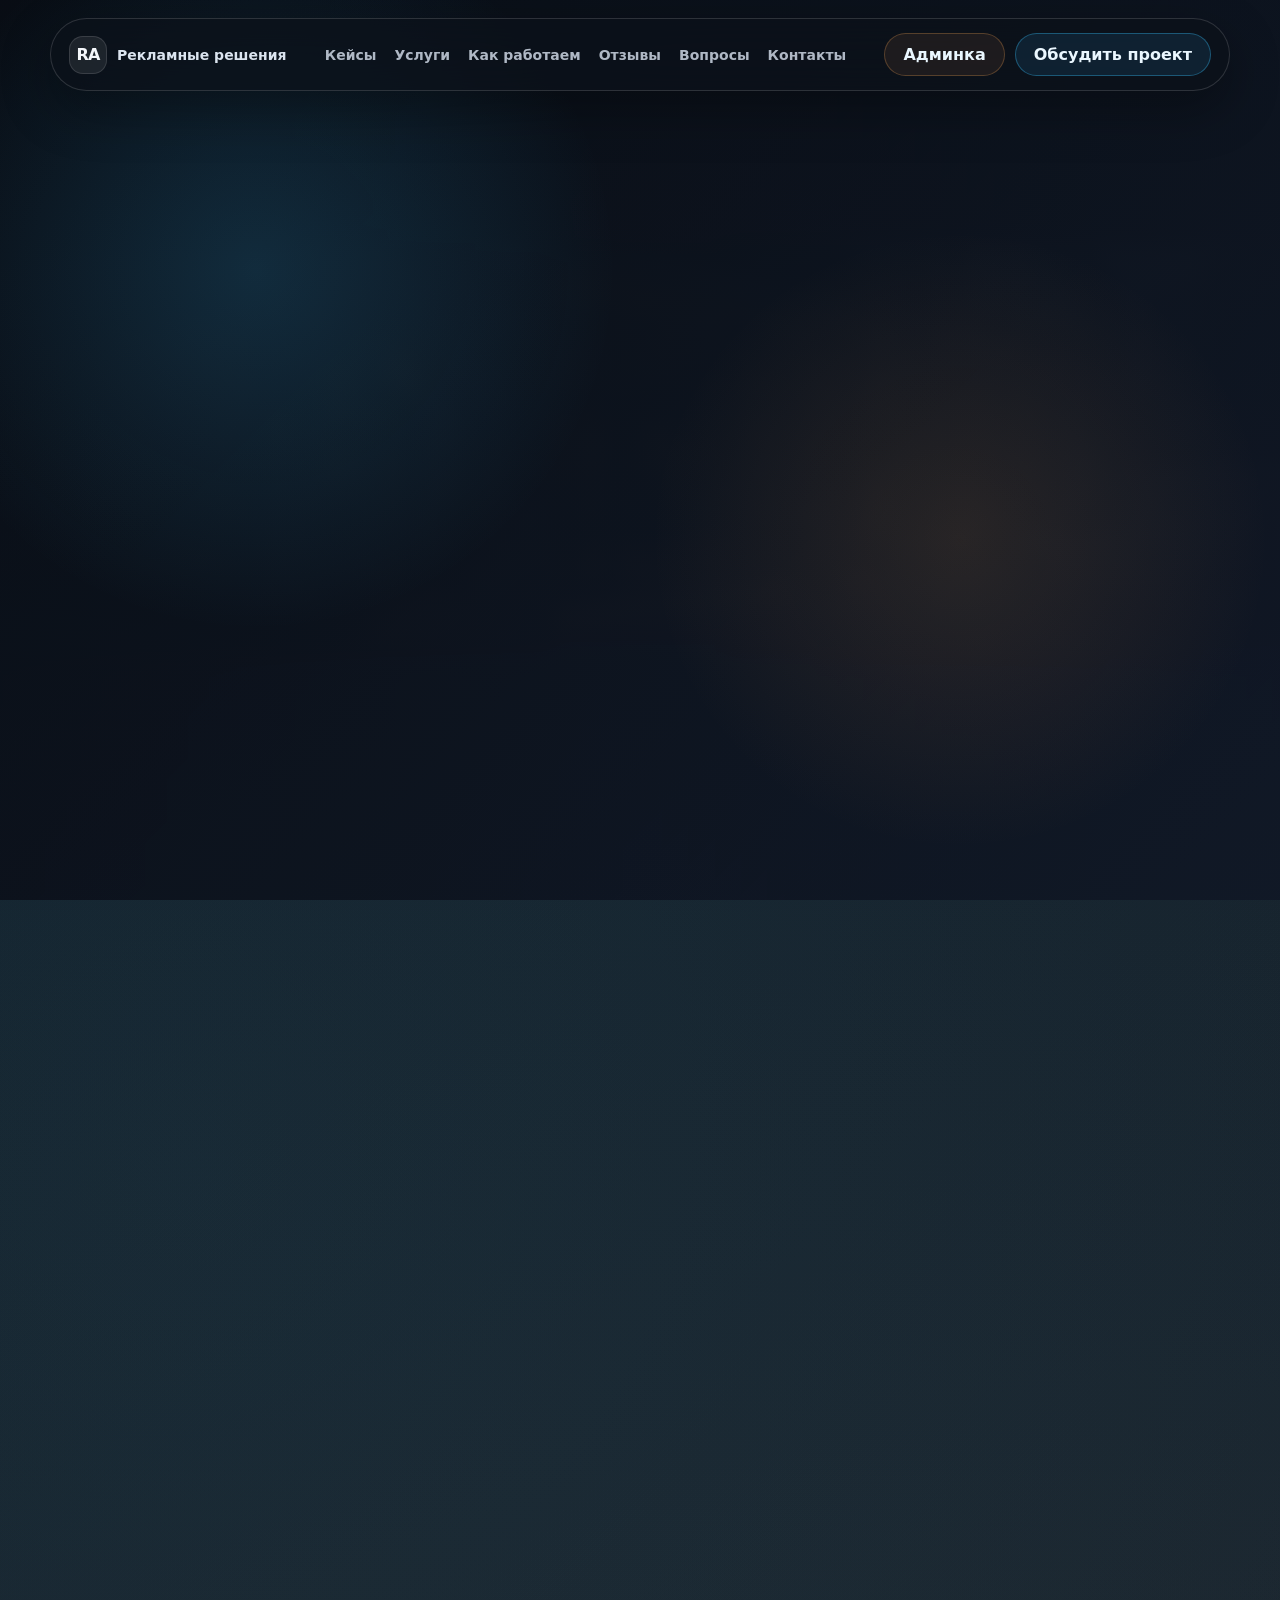
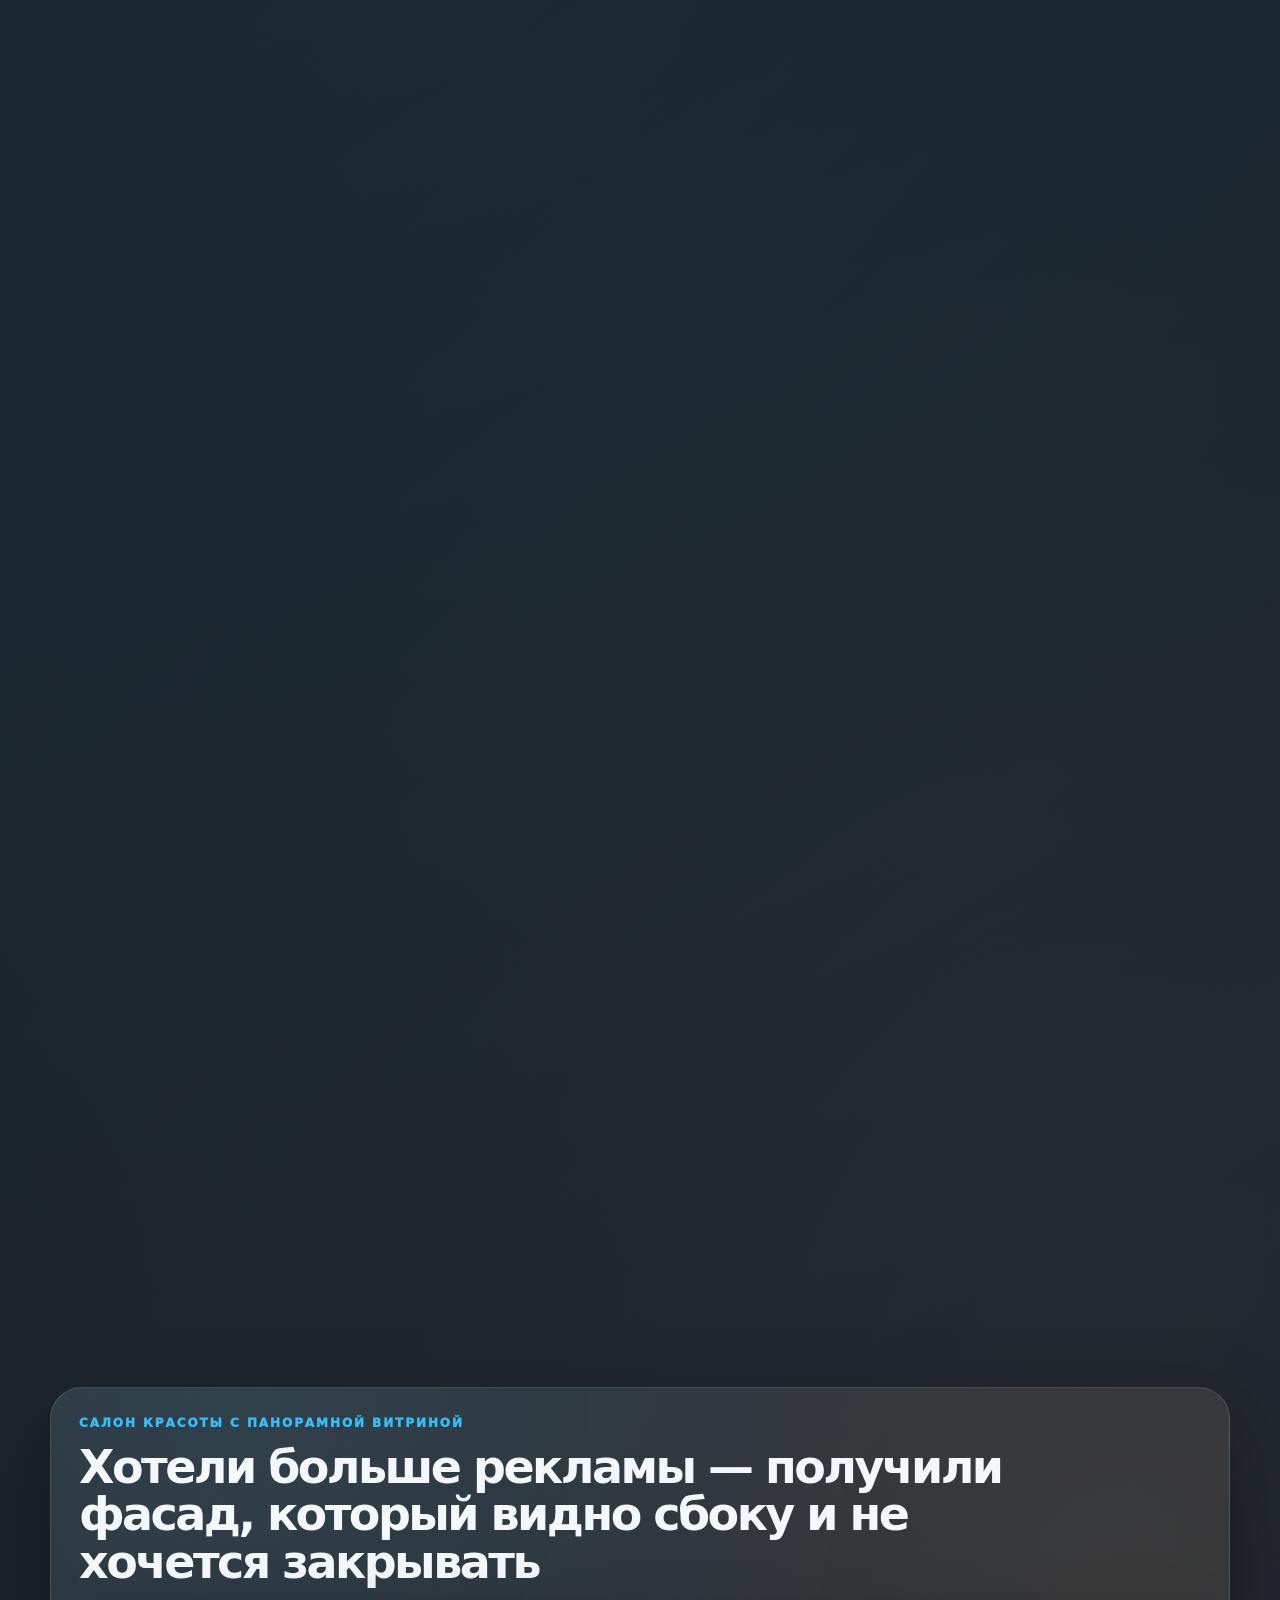
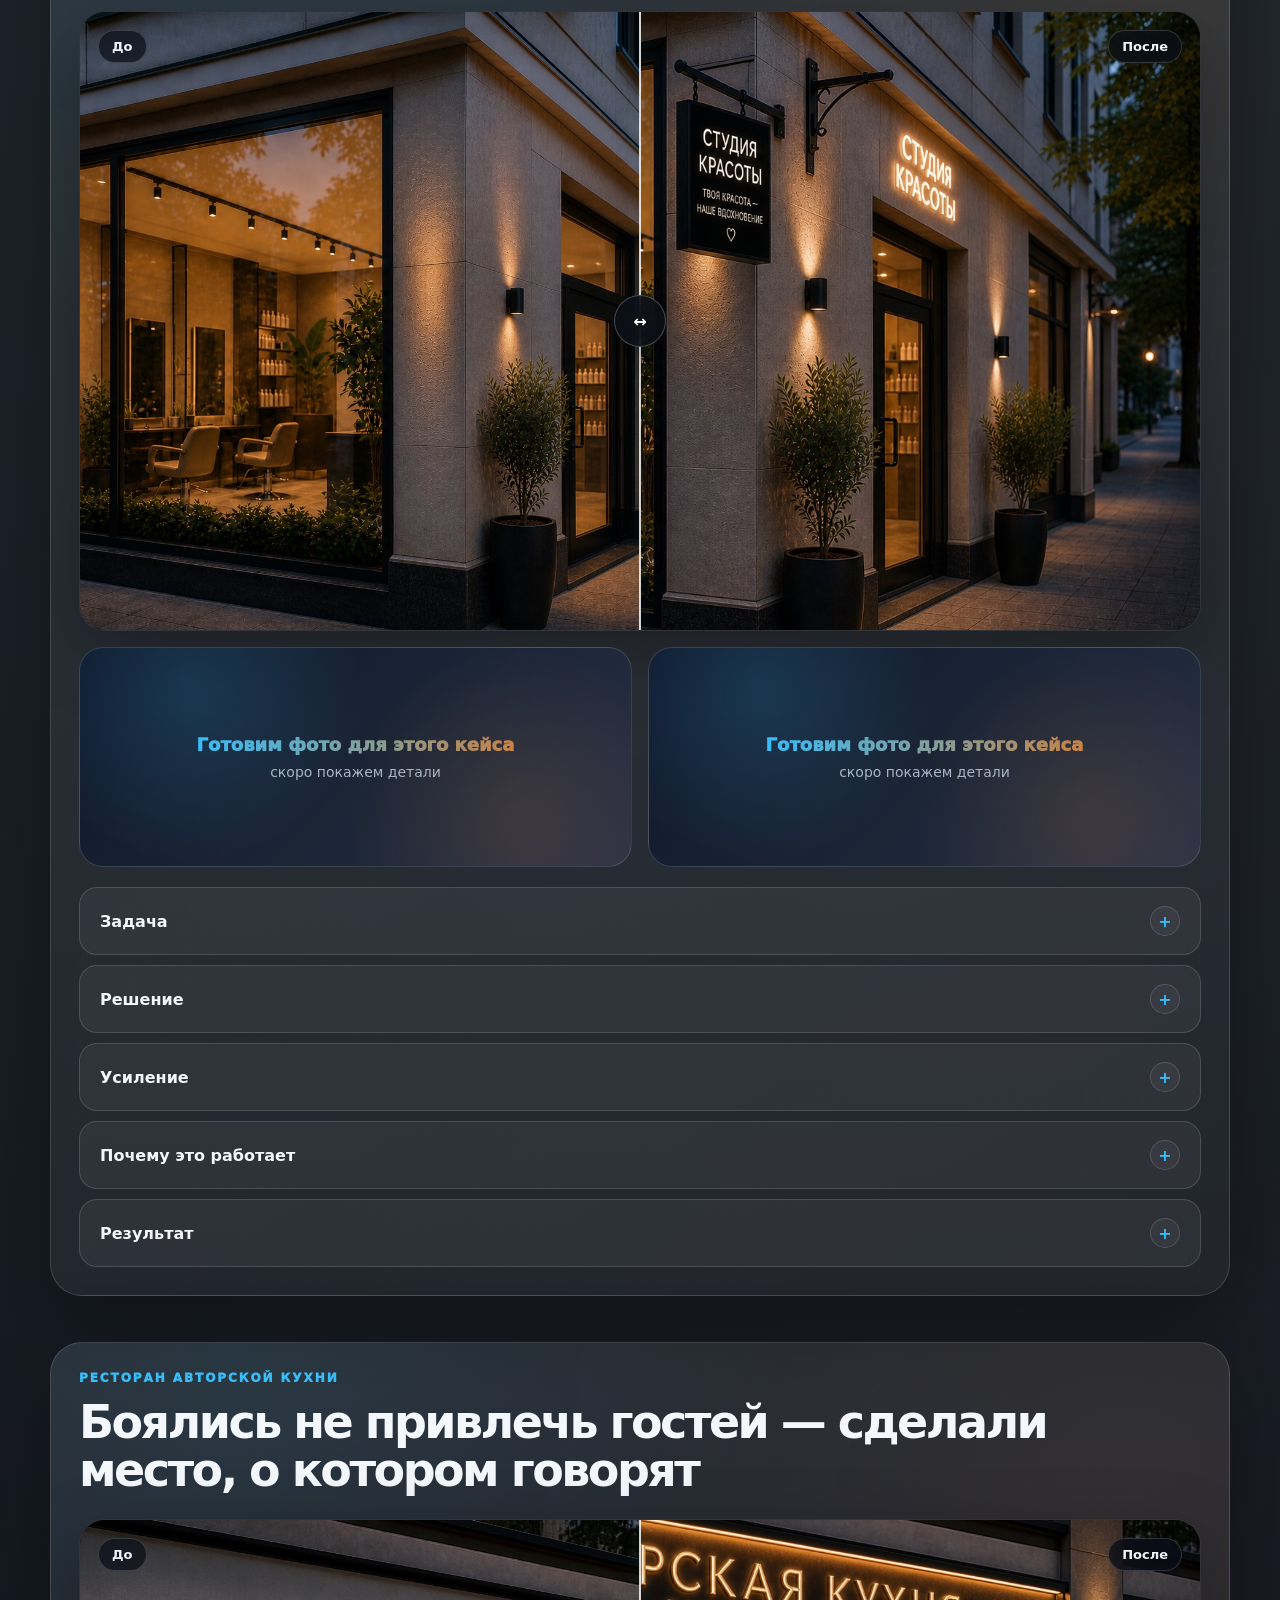
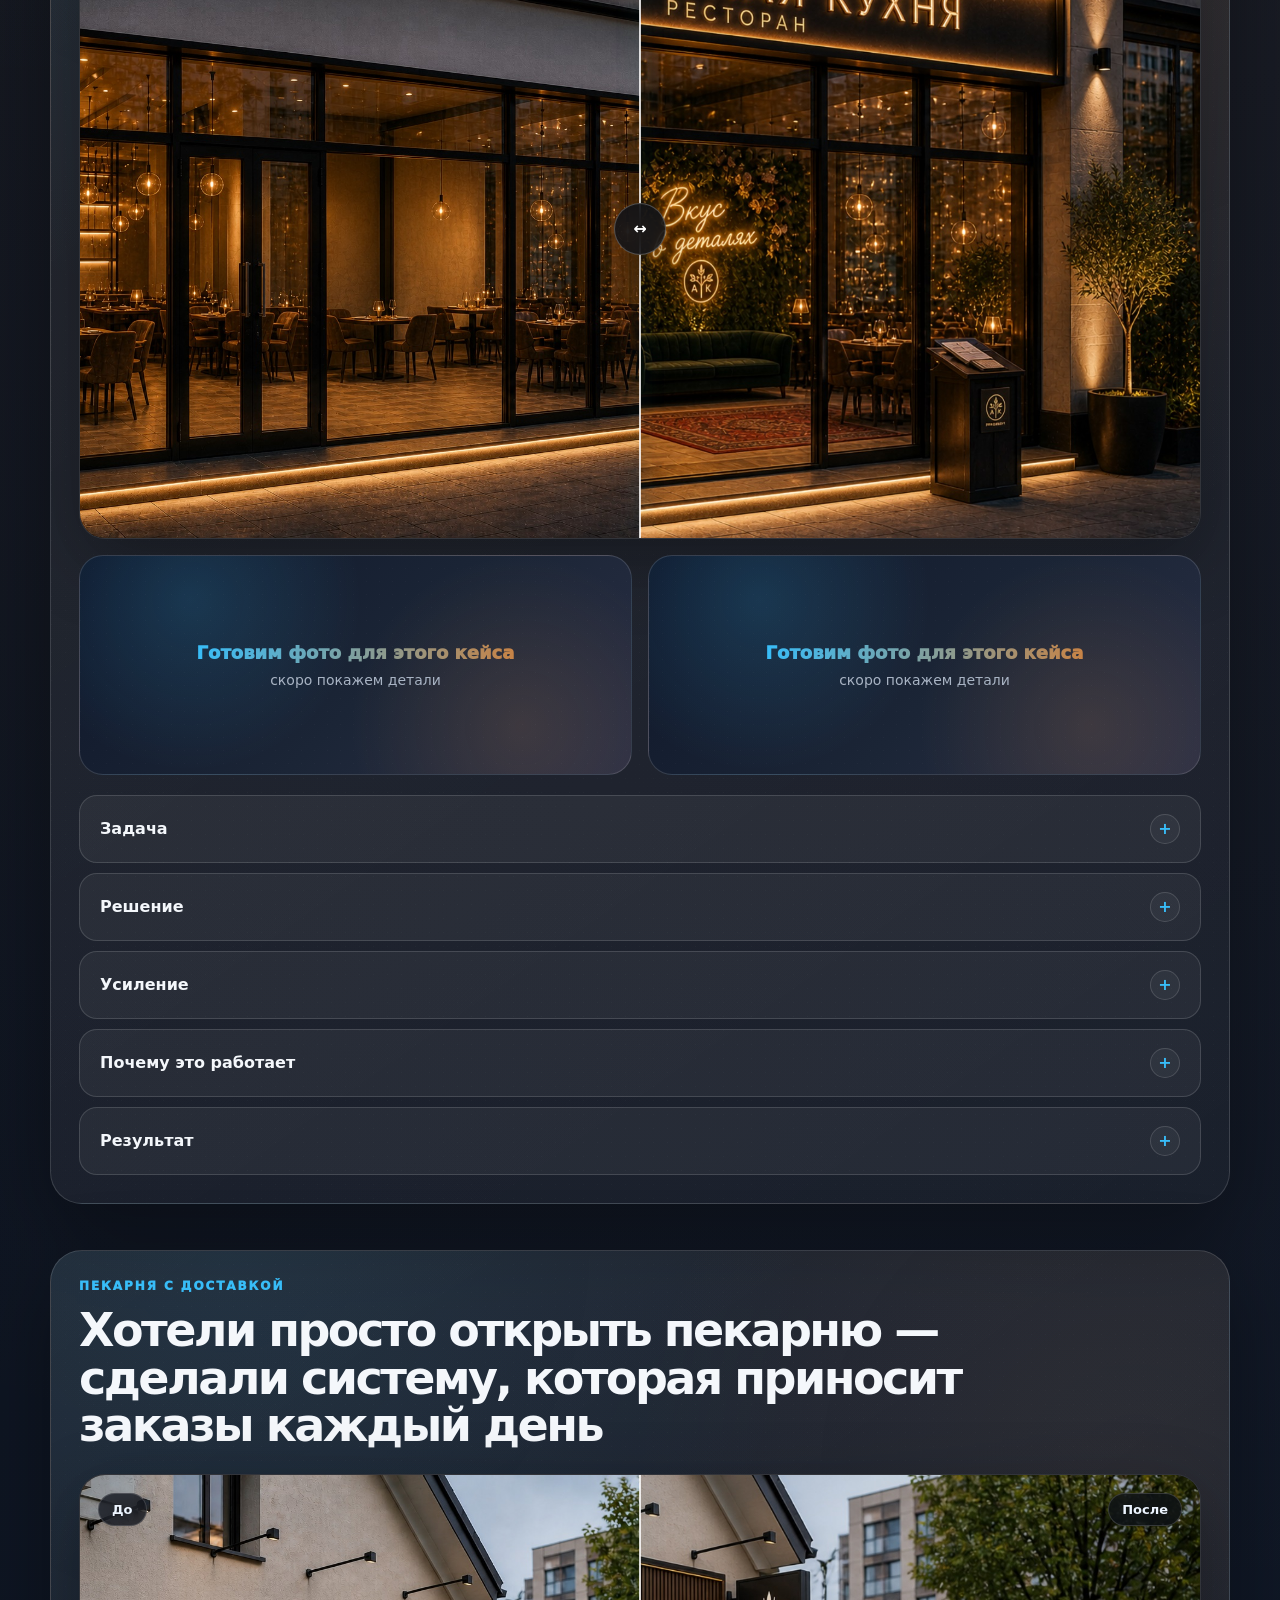
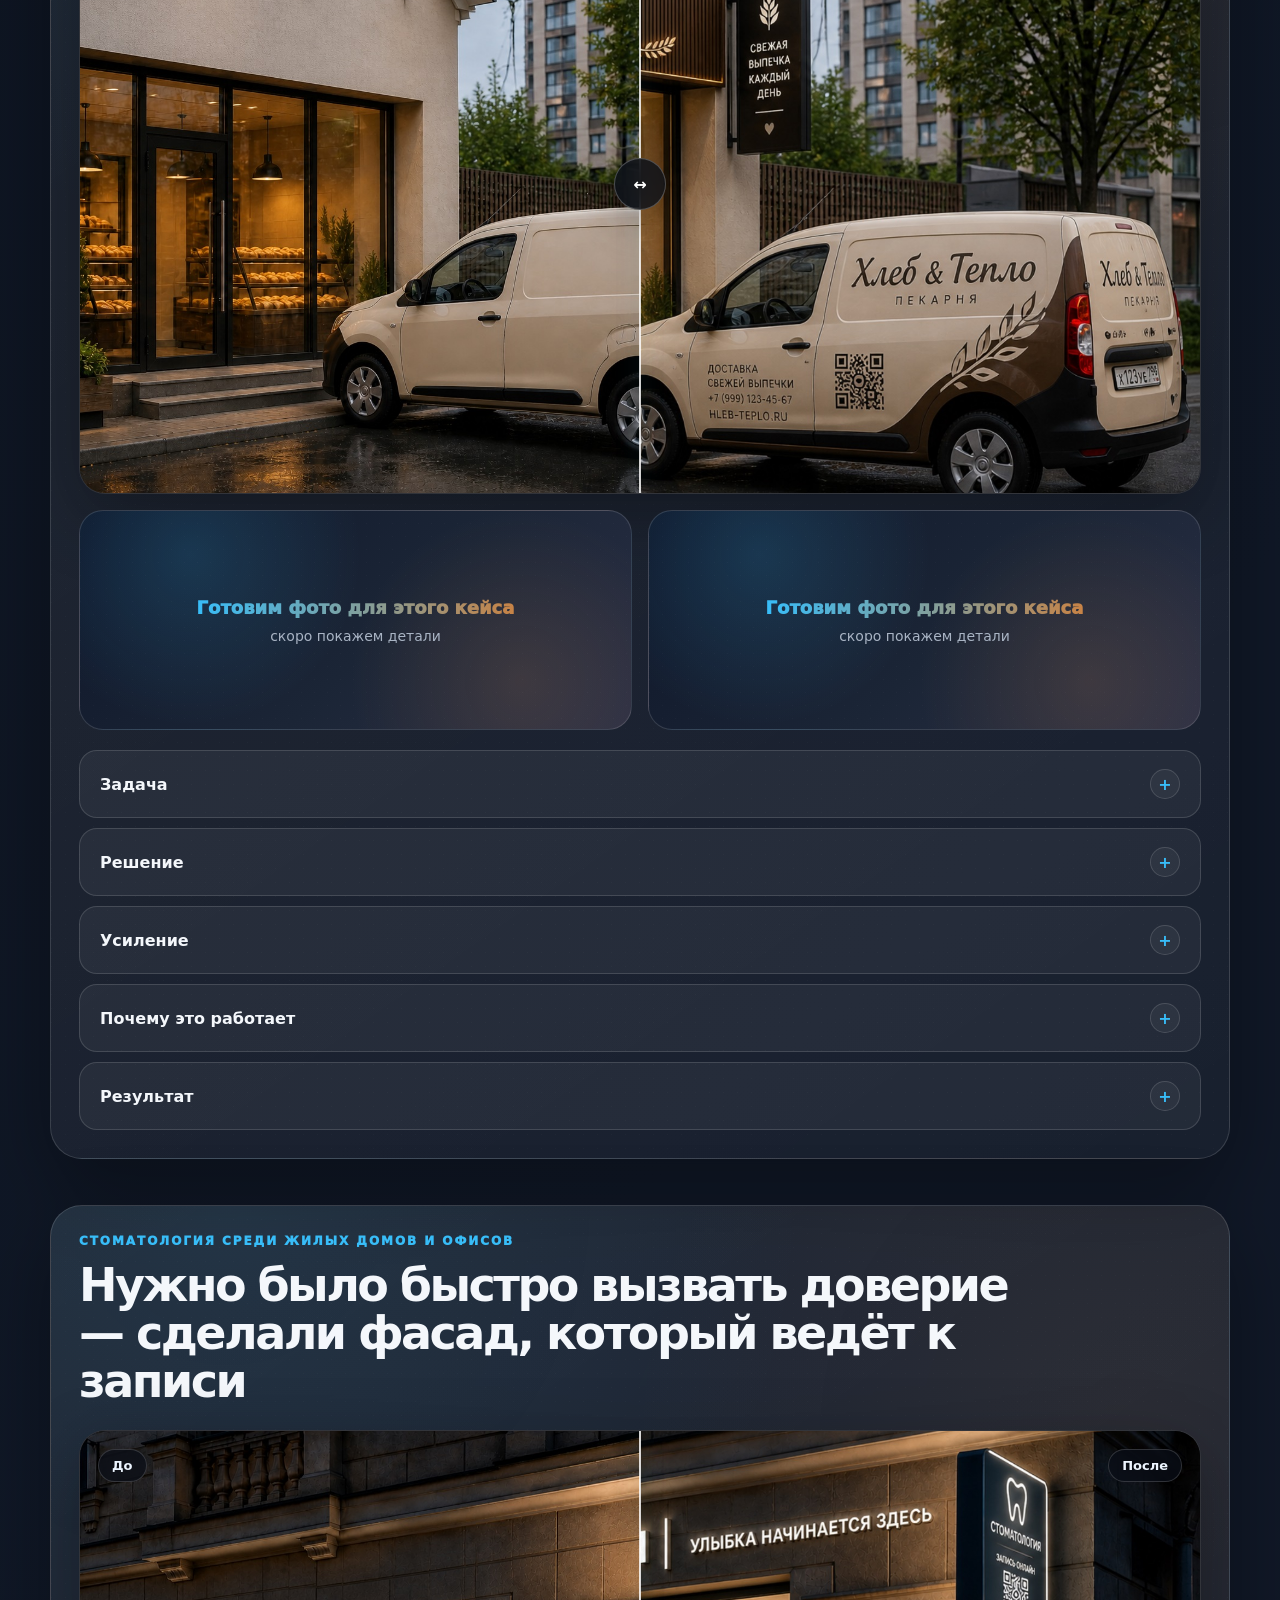
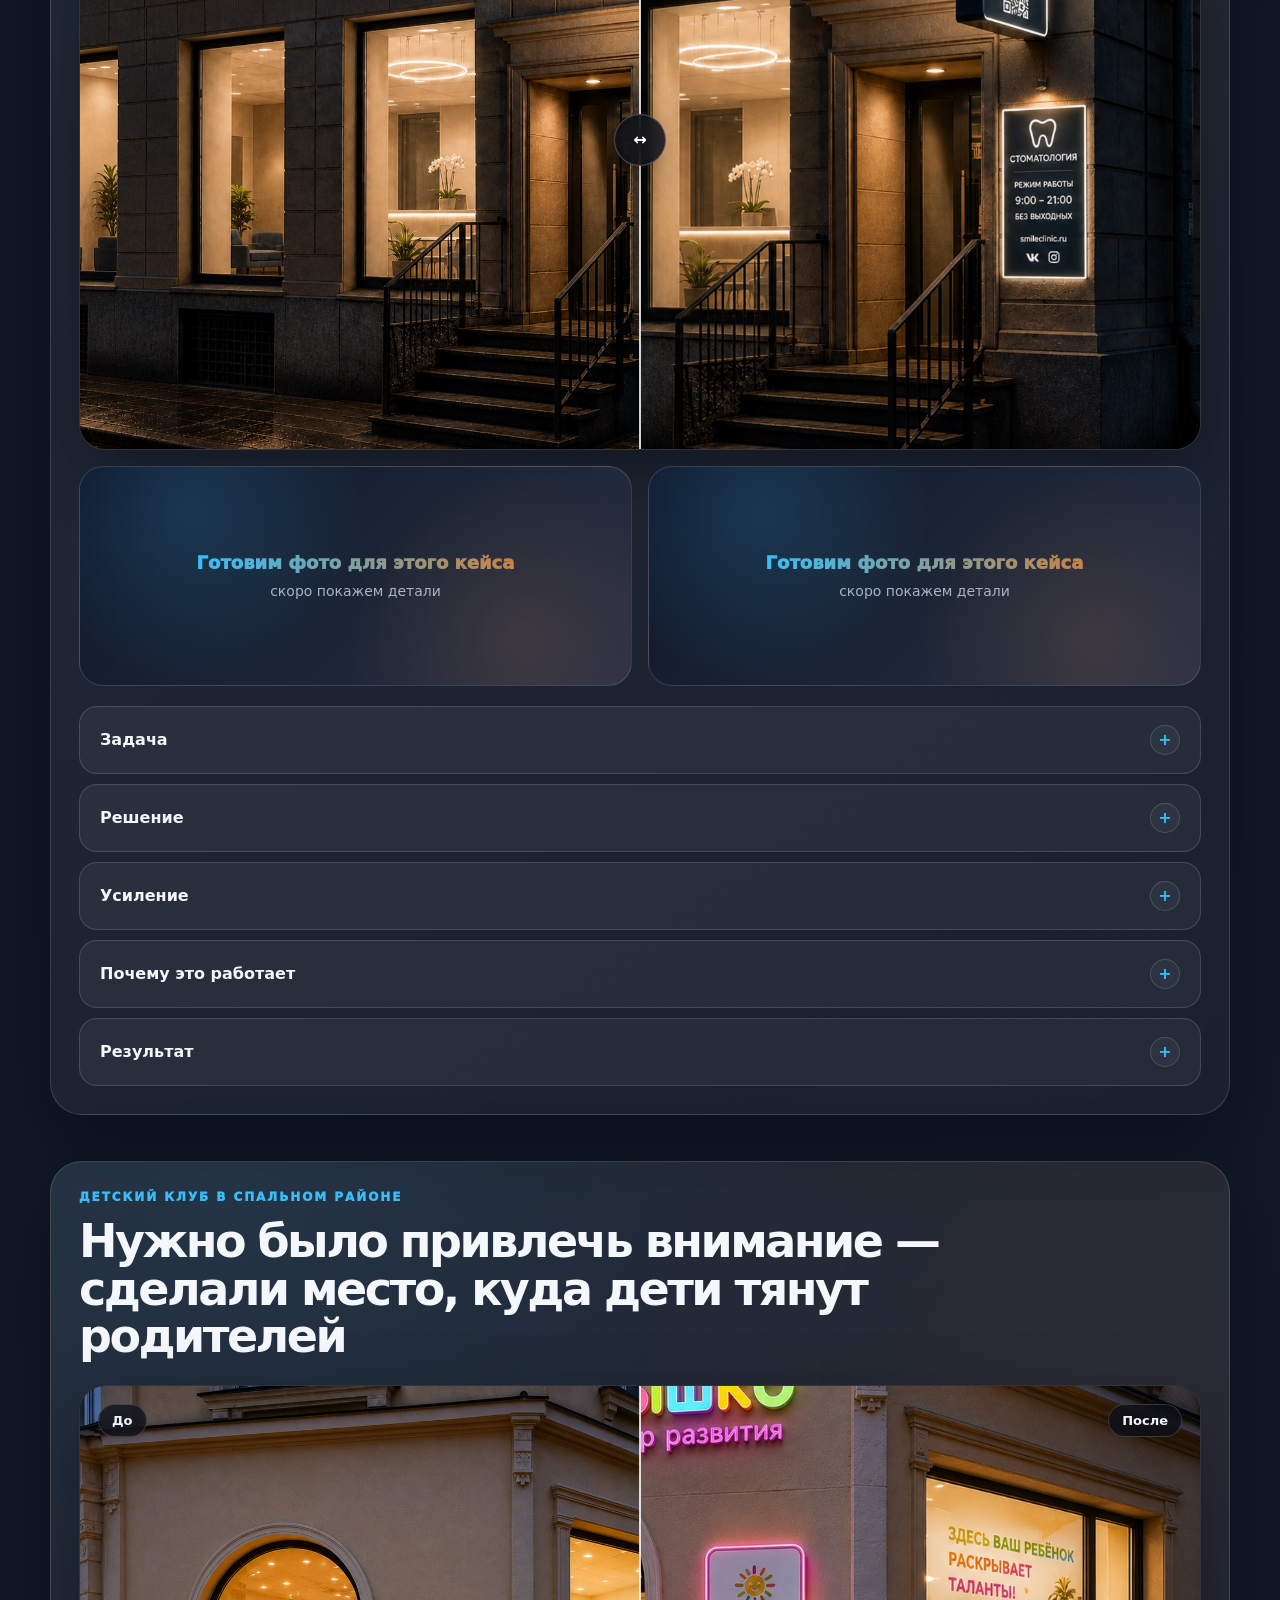
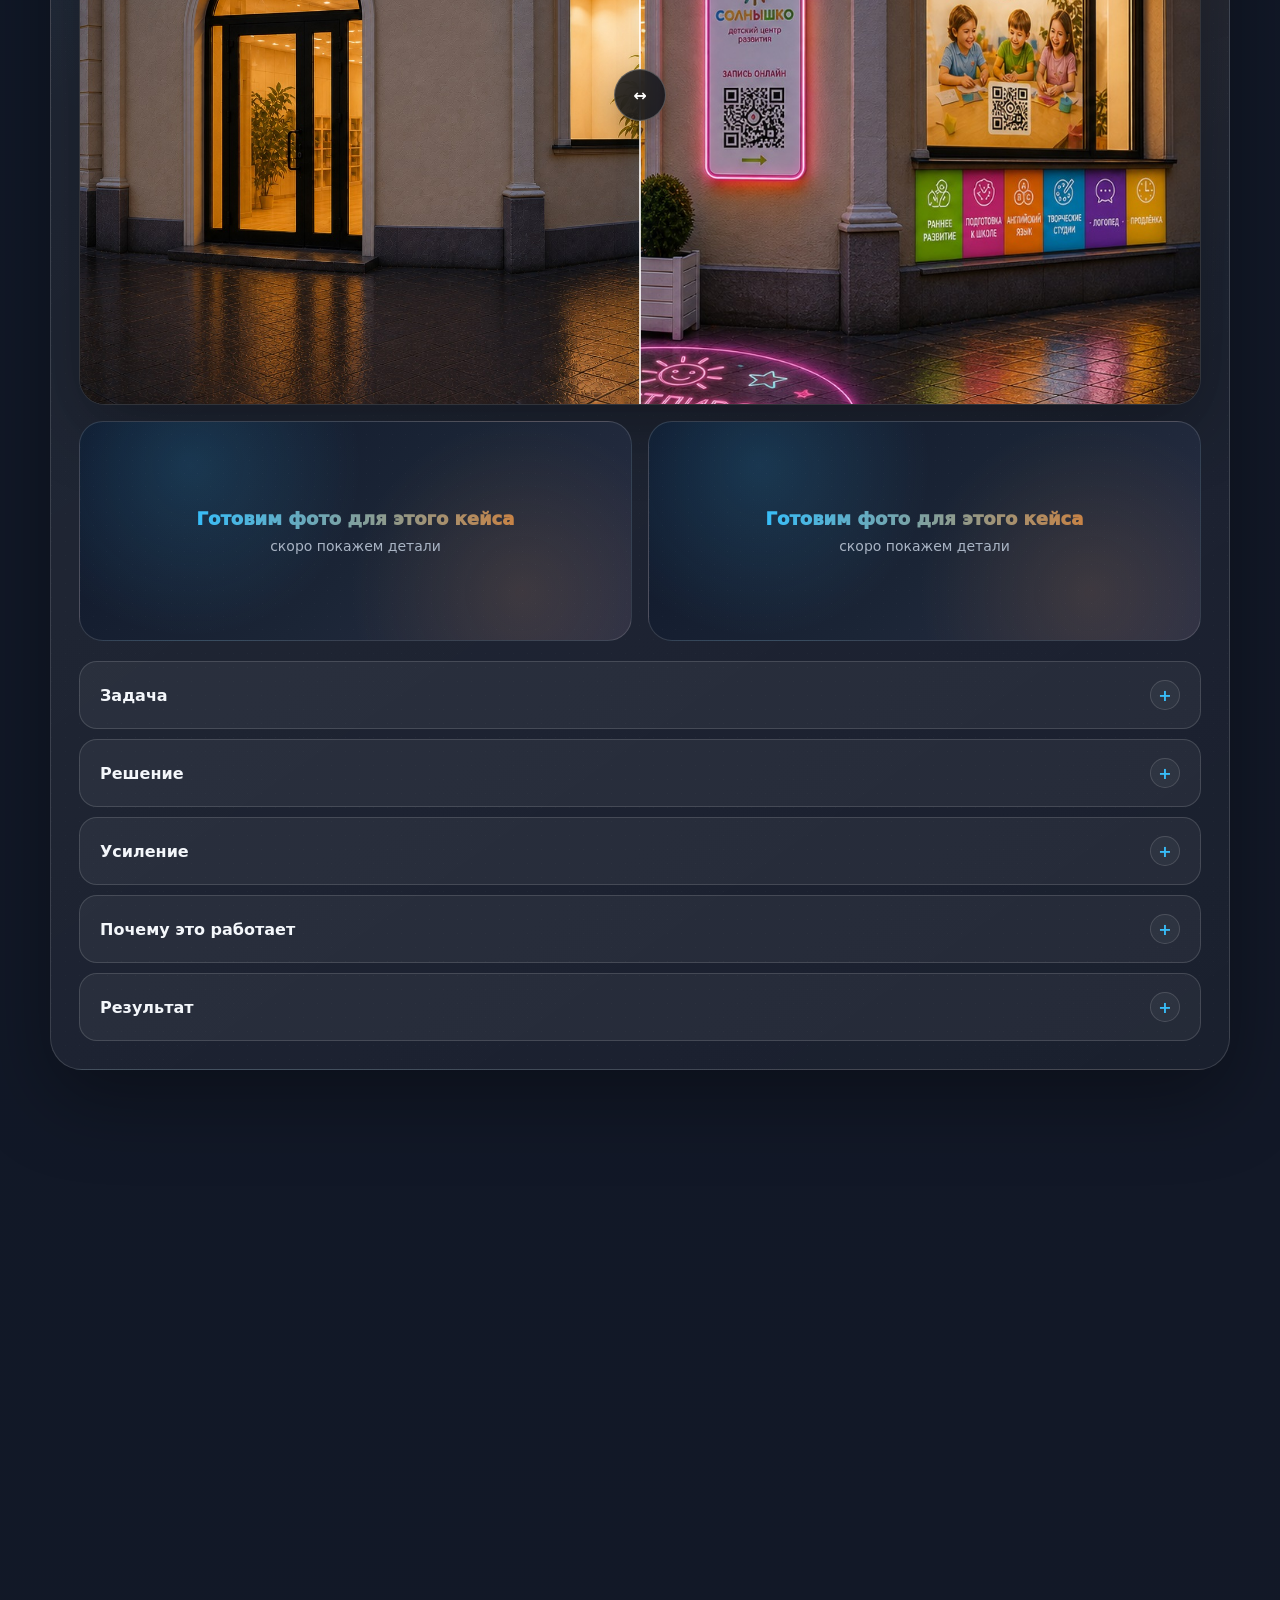
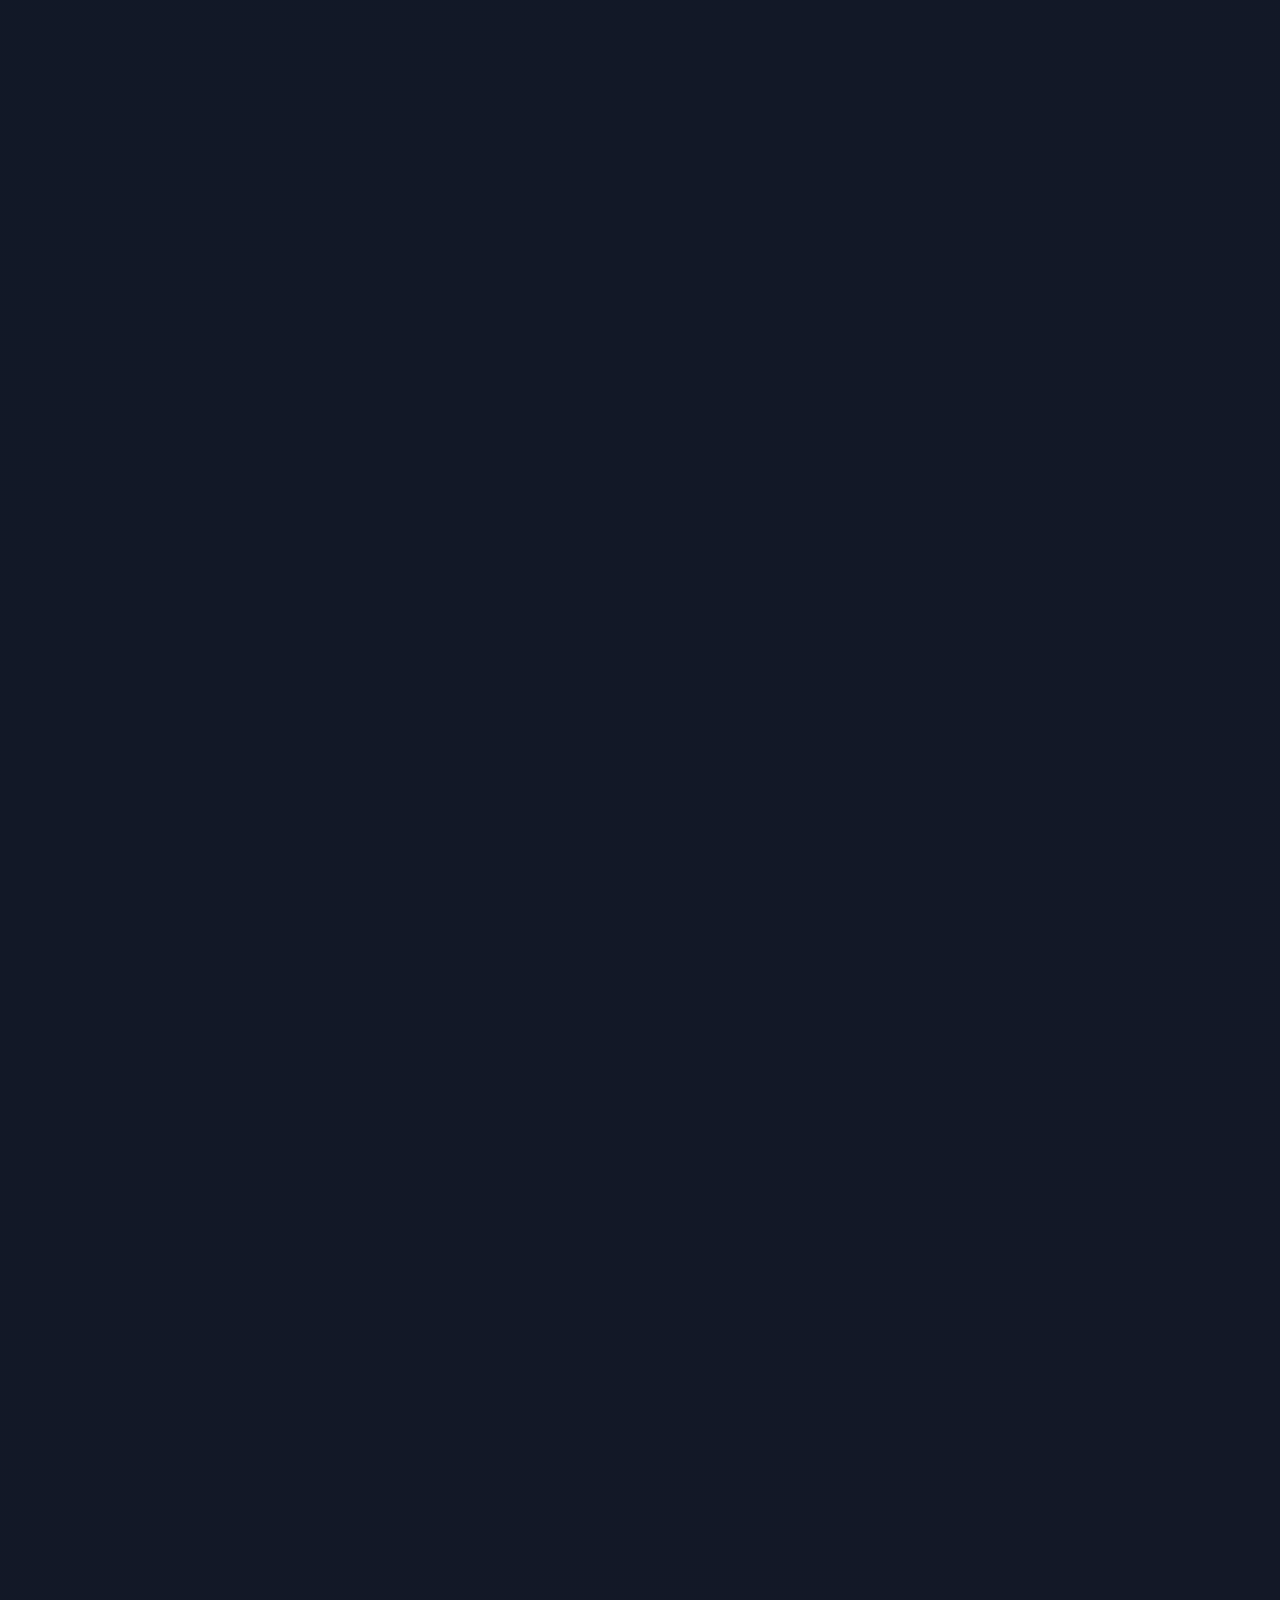
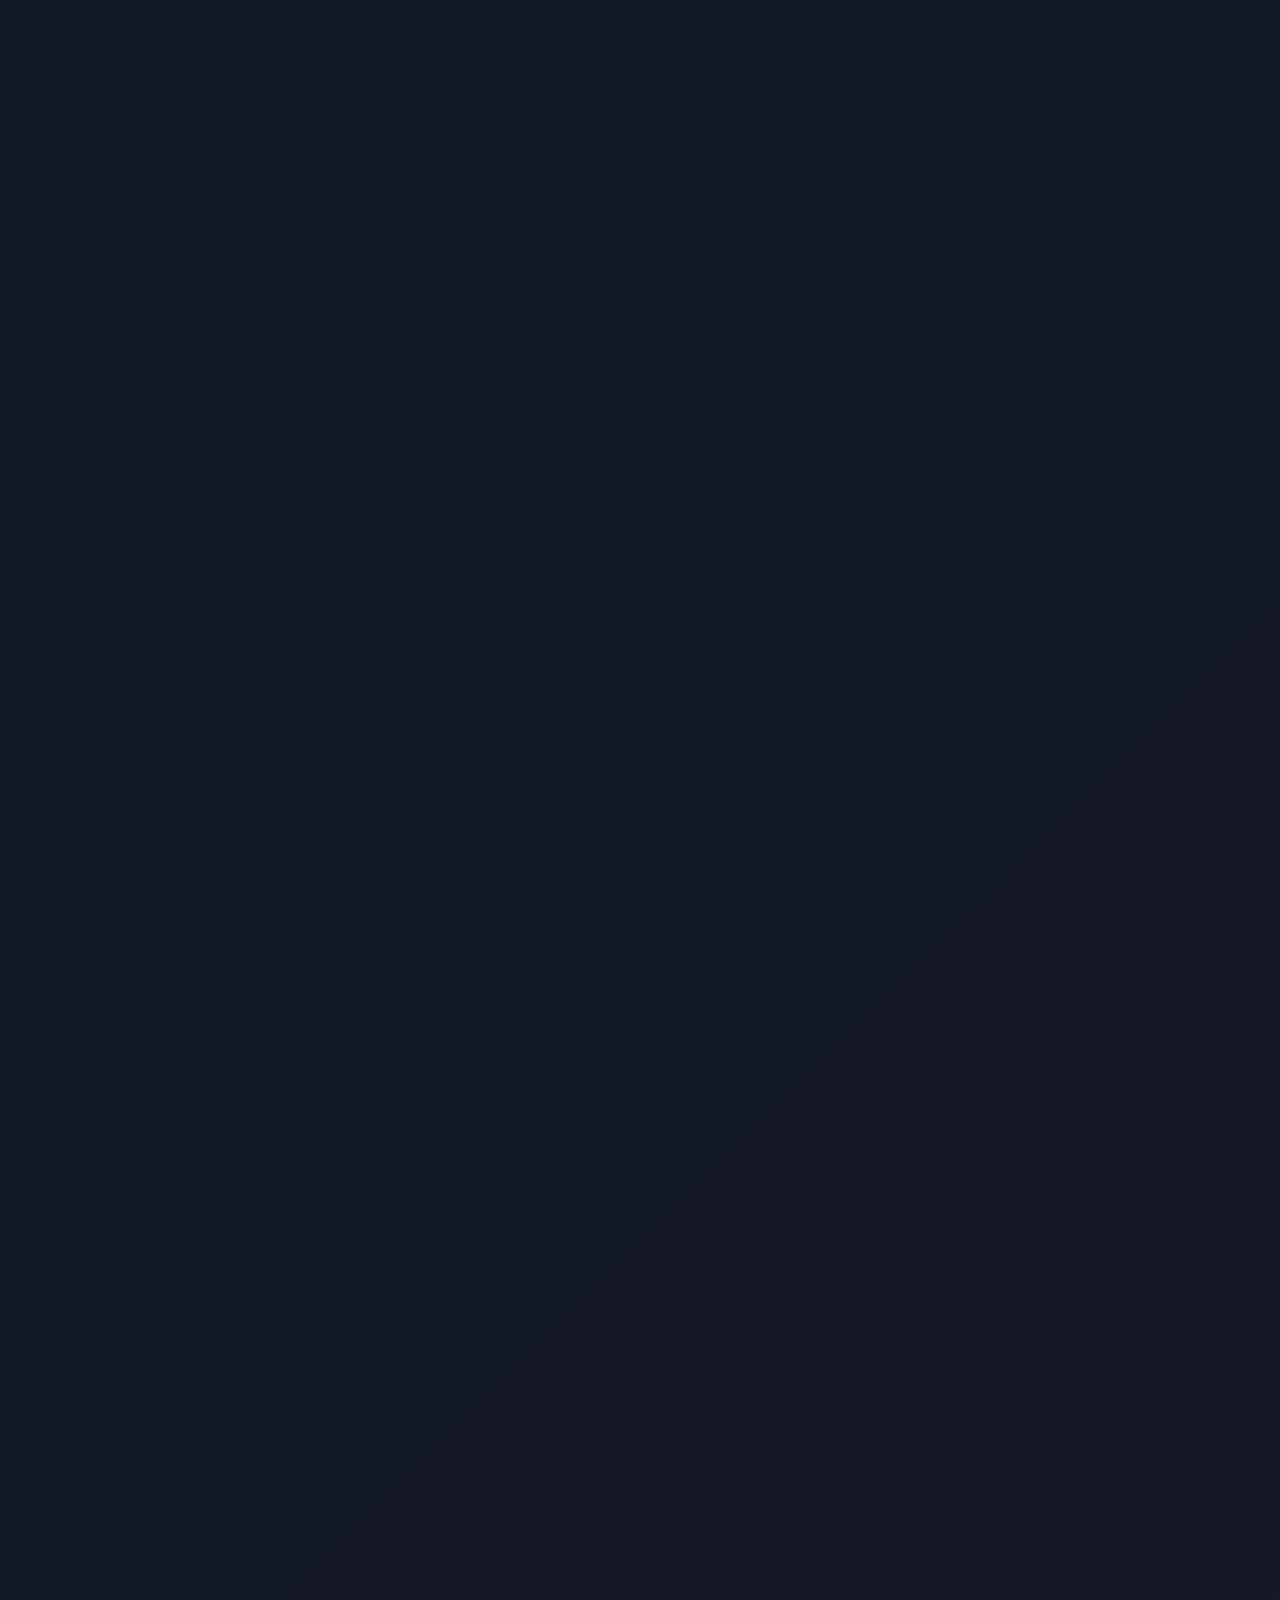
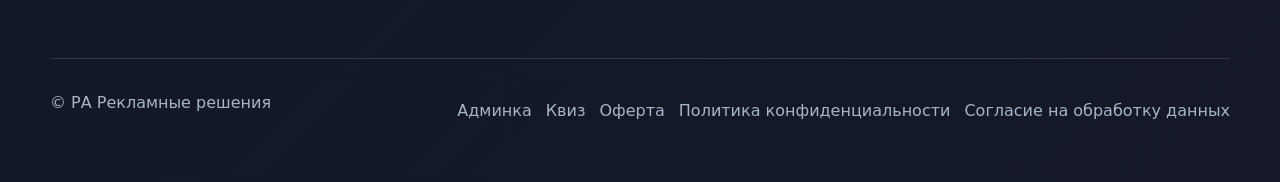
<file: index.html>
<!DOCTYPE html>
<html lang="ru">
<head>
  <meta charset="UTF-8" />
  <meta name="viewport" content="width=device-width, initial-scale=1.0" />
  <title>РА Рекламные решения — реклама, которая приводит к результату</title>
  <meta name="description" content="Дизайн, производство и монтаж рекламных решений под ключ: вывески, полиграфия, оформление пространств, бренд-материалы и наружная реклама." />

  <link rel="stylesheet" href="css/style.css" />
  <link rel="stylesheet" href="css/cases.css" />
</head>
<body>
  <header class="site-header">
    <a class="logo" href="#hero" aria-label="РА Рекламные решения">
      <span class="logo-mark">RA</span>
      <span class="logo-text">Рекламные решения</span>
    </a>

    <button class="burger" type="button" aria-label="Открыть меню" aria-expanded="false">
      <span></span>
      <span></span>
      <span></span>
    </button>

    <nav class="nav" aria-label="Основная навигация">
      <a href="#cases">Кейсы</a>
      <a href="#services">Услуги</a>
      <a href="#process">Как работаем</a>
      <a href="#reviews">Отзывы</a>
      <a href="#faq">Вопросы</a>
      <a href="#contacts">Контакты</a>
    </nav>

    <div class="header-actions">
      <a class="header-admin" href="admin.html">Админка</a>
      <a class="header-cta" href="#brief">Обсудить проект</a>
    </div>
  </header>

  <main>
    <section class="hero" id="hero">
      <div class="hero-content reveal">
        <p class="eyebrow">Дизайн • производство • монтаж</p>
        <h1>
          Реклама, которая не просто видна —
          <span>она приводит к результату</span>
        </h1>
        <p class="hero-subtitle">
          Помогаем бизнесу стать заметнее, понятнее и увереннее продавать:
          от вывески и полиграфии до полной системы привлечения клиентов.
        </p>
        <p class="hero-note">
          Разберём задачу, уберём лишнее и предложим решение, которое работает именно в вашей ситуации.
        </p>
        <div class="hero-actions">
          <a href="quiz.html" class="btn btn-primary">Разобрать мою задачу</a>
          <a href="#cases" class="btn btn-secondary">Посмотреть кейсы</a>
        </div>
      </div>
    </section>

    <section class="section pain-section reveal">
      <div class="section-head">
        <p class="eyebrow">С чем приходят</p>
        <h2>Когда нужен не список услуг, а понятное решение</h2>
      </div>

      <div class="pain-grid">
        <article>Открываемся и нужно быстро оформить фасад</article>
        <article>Клиенты проходят мимо и не замечают вход</article>
        <article>Нужно обновить старую вывеску без лишнего бюджета</article>
        <article>Нужна полиграфия к запуску, акции или мероприятию</article>
        <article>Нужно оформить витрину, офис, стенд или навигацию</article>
        <article>Хотим всё под ключ: дизайн → производство → монтаж</article>
      </div>
    </section>

    <section class="section services-section reveal" id="services">
      <div class="section-head">
        <p class="eyebrow">Что делаем</p>
        <h2>Собираем рекламные продукты в систему</h2>
        <p>
          Не наваливаем всё подряд. Подбираем носители под задачу:
          привлечь, объяснить, оформить, продать или запустить бизнес.
        </p>
      </div>

      <div class="service-grid">
        <article>
          <h3>Вывески и наружная реклама</h3>
          <p>Вывески, световые короба, входные группы, билборды, штендеры, кронштейны.</p>
        </article>
        <article>
          <h3>Полиграфия</h3>
          <p>Визитки, листовки, буклеты, меню, каталоги, пластиковые карты, материалы для акций.</p>
        </article>
        <article>
          <h3>Оформление пространства</h3>
          <p>Витрины, стенды, таблички, интерьерная реклама, навигация, лайтбоксы.</p>
        </article>
        <article>
          <h3>Бренд-материалы</h3>
          <p>Упаковка, наклейки, баннеры, холсты, сувенирная продукция, брендирование транспорта.</p>
        </article>
      </div>
    </section>

    <section class="section quiz-preview reveal" id="quiz">
      <div>
        <p class="eyebrow">Мини-диагностика</p>
        <h2>Не знаете, что заказать?</h2>
        <p>
          Ответьте на несколько вопросов — подскажем, с какого решения логичнее начать.
        </p>
      </div>
      <a class="btn btn-primary" href="quiz.html">Пройти квиз</a>
    </section>

    <section class="section cases-section" id="cases">
      <div class="section-head reveal">
        <p class="eyebrow">Кейсы</p>
        <h2>Показываем не просто работы, а ход решения</h2>
        <p>
          В каждом кейсе есть “до/после” со шторкой и аккордеон:
          задача, решение, усиление, оптимизация и результат.
        </p>
      </div>

      <div id="cases-container" class="cases-container"></div>
    </section>

    <section class="section why-section reveal">
      <div class="section-head">
        <p class="eyebrow">Почему с нами проще</p>
        <h2>Один подрядчик вместо пяти</h2>
      </div>

      <div class="why-grid">
        <article>Поможем выбрать материал и формат</article>
        <article>Сами произведём и смонтируем</article>
        <article>Согласуем макет перед запуском</article>
        <article>Подскажем, где можно сэкономить без потери вида</article>
        <article>Работаем с разовыми и регулярными заказами</article>
        <article>Собираем решение под задачу, а не “что подороже”</article>
      </div>
    </section>

    <section class="section process-section reveal" id="process">
      <div class="section-head">
        <p class="eyebrow">Процесс</p>
        <h2>Спокойно, понятно, по шагам</h2>
      </div>

      <div class="process-grid">
        <article><span>01</span><h3>Разбираем задачу</h3></article>
        <article><span>02</span><h3>Предлагаем формат</h3></article>
        <article><span>03</span><h3>Считаем стоимость</h3></article>
        <article><span>04</span><h3>Готовим макет</h3></article>
        <article><span>05</span><h3>Производим</h3></article>
        <article><span>06</span><h3>Доставляем / монтируем</h3></article>
      </div>
    </section>

    <section class="section reviews-section reveal" id="reviews">
      <div class="section-head">
        <p class="eyebrow">Отзывы</p>
        <h2>Клиенты ценят, когда понятно и без хаоса</h2>
        <p>Пока без фото — для презентационной версии важнее показать широту задач и разные сферы бизнеса.</p>
      </div>
      <div id="reviews-container" class="reviews-grid"></div>
    </section>

    <section class="section faq-section reveal" id="faq">
      <div class="section-head">
        <p class="eyebrow">Вопросы</p>
        <h2>Что обычно спрашивают перед стартом</h2>
      </div>
      <div id="faq-container" class="faq-list"></div>
    </section>

    <section class="section brief-section reveal" id="brief">
      <div class="brief-card">
        <div>
          <p class="eyebrow">Быстрый расчёт</p>
          <h2>Пришлите задачу — подскажем, с чего начать</h2>
          <p>
            Опишите, что нужно сделать. Можно приложить фото места, пример или файл макета.
          </p>
        </div>

        <form class="brief-form" id="brief-form">
          <input type="text" name="name" placeholder="Имя" required />
          <input type="text" name="contact" placeholder="Телефон / Telegram" required />
          <textarea name="task" placeholder="Что нужно сделать?" required></textarea>
          <select name="layout">
            <option value="">Есть ли готовый макет?</option>
            <option>Да, есть</option>
            <option>Нет, нужен дизайн</option>
            <option>Есть идея, нужно доработать</option>
          </select>
          <input type="text" name="place" placeholder="Где будет размещаться реклама?" />
          <input type="text" name="deadline" placeholder="Примерный срок" />

          <label class="consent-check">
            <input type="checkbox" required />
            <span>
              Я соглашаюсь с <a href="privacy.html">политикой конфиденциальности</a>
              и <a href="consent.html">обработкой персональных данных</a>
            </span>
          </label>

          <button type="submit" class="btn btn-primary">Получить расчёт</button>
          <p class="form-note" id="form-note">
            Демо-форма: заявка покажет уведомление, backend подключается отдельно.
          </p>
        </form>
      </div>
    </section>

    <section class="final-section reveal" id="contacts">
      <h2>Не знаете, с чего начать — пришлите задачу</h2>
      <p>
        Мы посмотрим, что нужно именно в вашем случае:
        вывеска, печать, оформление точки или комплект материалов.
      </p>
      <a href="#brief" class="btn btn-primary">Обсудить проект</a>
    </section>
  </main>

  <footer class="site-footer">
    <p>© РА Рекламные решения</p>
    <div class="footer-links">
      <a href="admin.html">Админка</a>
      <a href="quiz.html">Квиз</a>
      <a href="offer.html">Оферта</a>
      <a href="privacy.html">Политика конфиденциальности</a>
      <a href="consent.html">Согласие на обработку данных</a>
    </div>
  </footer>

  <script type="module" src="js/cases.js"></script>
  <script type="module" src="js/main.js"></script>
</body>
</html>
</file>
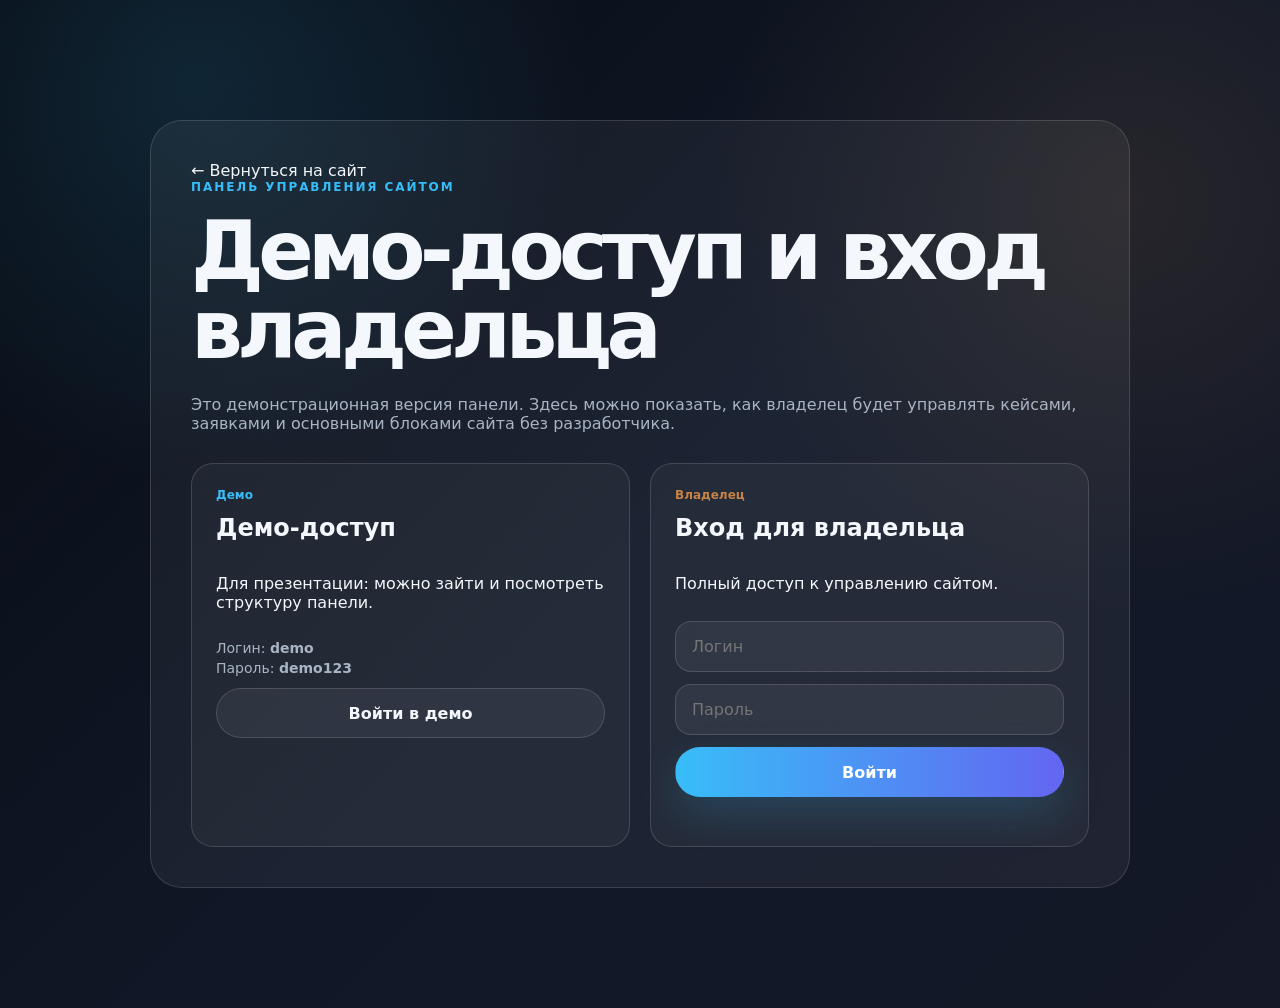
<file: admin.html>
<!DOCTYPE html>
<html lang="ru">
<head>
  <meta charset="UTF-8" />
  <meta name="viewport" content="width=device-width, initial-scale=1.0" />
  <title>Админка — РА Рекламные решения</title>
  <meta name="description" content="Демо-панель управления сайтом рекламного агентства: кейсы, заявки, блоки сайта." />

  <link rel="stylesheet" href="css/style.css" />
  <link rel="stylesheet" href="css/admin.css" />
</head>
<body class="admin-body">
  <main class="admin-login" id="login-screen">
    <section class="login-card reveal visible">
      <a class="back-link" href="index.html">← Вернуться на сайт</a>

      <p class="eyebrow">Панель управления сайтом</p>
      <h1>Демо-доступ и вход владельца</h1>
      <p class="login-lead">
        Это демонстрационная версия панели. Здесь можно показать, как владелец будет управлять кейсами,
        заявками и основными блоками сайта без разработчика.
      </p>

      <div class="login-grid">
        <article class="login-box demo-box">
          <span class="login-badge">Демо</span>
          <h2>Демо-доступ</h2>
          <p>Для презентации: можно зайти и посмотреть структуру панели.</p>

          <div class="demo-creds">
            <span>Логин: <b>demo</b></span>
            <span>Пароль: <b>demo123</b></span>
          </div>

          <button class="btn btn-secondary" id="demo-login" type="button">Войти в демо</button>
        </article>

        <form class="login-box owner-box" id="owner-form">
          <span class="login-badge owner">Владелец</span>
          <h2>Вход для владельца</h2>
          <p>Полный доступ к управлению сайтом.</p>

          <input id="owner-login" type="text" placeholder="Логин" autocomplete="username" />
          <input id="owner-password" type="password" placeholder="Пароль" autocomplete="current-password" />

          <button class="btn btn-primary" type="submit">Войти</button>
          <p class="login-error" id="login-error"></p>
        </form>
      </div>
    </section>
  </main>

  <main class="admin-panel hidden" id="admin-panel">
    <aside class="admin-sidebar">
      <a class="logo" href="index.html" aria-label="РА Рекламные решения">
        <span class="logo-mark">RA</span>
        <span class="logo-text">Рекламные решения</span>
      </a>

      <nav class="admin-nav" aria-label="Навигация панели управления">
        <button class="active" type="button" data-tab="dashboard">Обзор</button>
        <button type="button" data-tab="cases-admin">Кейсы</button>
        <button type="button" data-tab="requests-admin">Заявки</button>
        <button type="button" data-tab="blocks-admin">Блоки сайта</button>
      </nav>

      <a class="admin-site-link" href="index.html">Открыть сайт</a>
    </aside>

    <section class="admin-content">
      <div class="admin-topline">
        <div>
          <p class="eyebrow" id="mode-label">Демо-режим</p>
          <h1>Панель управления</h1>
        </div>
        <button class="btn btn-secondary" id="logout" type="button">Выйти</button>
      </div>

      <section class="tab-content" id="dashboard">
        <div class="admin-cards">
          <article><span>5</span><p>Кейсов на сайте</p></article>
          <article><span>3</span><p>Новые заявки</p></article>
          <article><span>12</span><p>Редактируемых блоков</p></article>
        </div>

        <div class="admin-info-card">
          <h2>Что показывает эта панель</h2>
          <p>
            В демо-версии изменения не сохраняются. В рабочей версии владелец сможет добавлять кейсы,
            менять фото, редактировать тексты, смотреть заявки и управлять блоками сайта.
          </p>
        </div>
      </section>

      <section class="tab-content hidden" id="cases-admin">
        <div class="admin-section-head">
          <h2>Кейсы</h2>
          <button class="btn btn-primary" type="button">Добавить кейс</button>
        </div>
        <div id="admin-cases-list" class="admin-list"></div>
      </section>

      <section class="tab-content hidden" id="requests-admin">
        <div class="admin-section-head">
          <h2>Заявки</h2>
          <button class="btn btn-secondary" type="button">Экспорт</button>
        </div>

        <div class="request-list">
          <article>
            <div><b>Анна</b><span>Салон красоты, нужна вывеска и витрина</span></div>
            <em>Новая</em>
          </article>
          <article>
            <div><b>Игорь</b><span>Пекарня, запуск доставки и брендирование машины</span></div>
            <em>В работе</em>
          </article>
          <article>
            <div><b>Мария</b><span>Детский клуб, оформление входа и QR-запись</span></div>
            <em>Новая</em>
          </article>
        </div>
      </section>

      <section class="tab-content hidden" id="blocks-admin">
        <div class="admin-section-head">
          <h2>Блоки сайта</h2>
          <button class="btn btn-secondary" type="button">Изменить порядок</button>
        </div>

        <div class="block-list">
          <article><span>Главный экран</span><button type="button">Редактировать</button></article>
          <article><span>С чем приходят</span><button type="button">Редактировать</button></article>
          <article><span>Услуги</span><button type="button">Редактировать</button></article>
          <article><span>Кейсы</span><button type="button">Редактировать</button></article>
          <article><span>FAQ</span><button type="button">Редактировать</button></article>
          <article><span>Отзывы</span><button type="button">Редактировать</button></article>
        </div>
      </section>
    </section>
  </main>

  <script type="module" src="js/admin.js"></script>
</body>
</html>
</file>
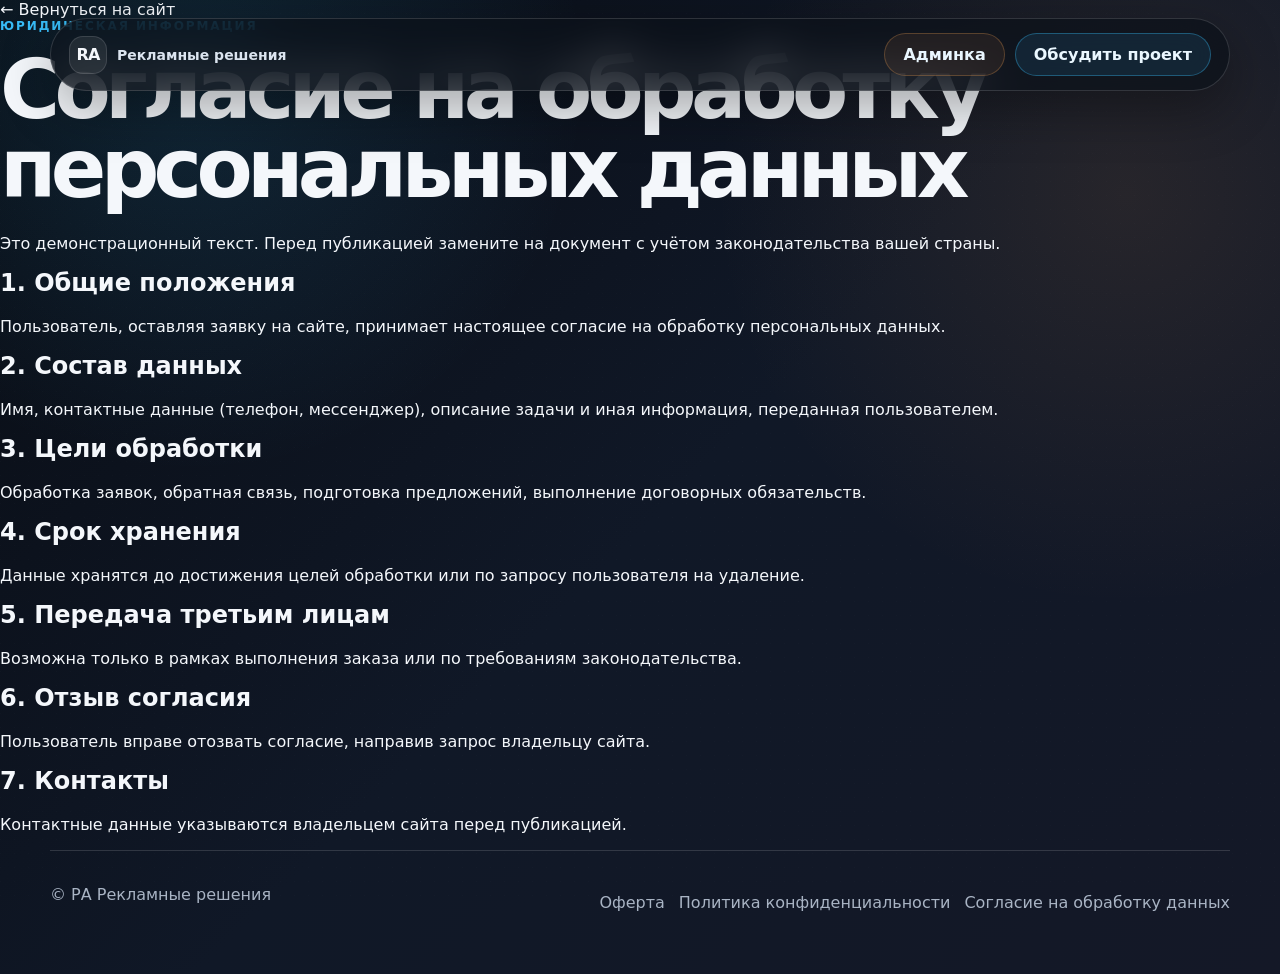
<file: consent.html>
<!DOCTYPE html>
<html lang="ru">
<head>
  <meta charset="UTF-8" />
  <meta name="viewport" content="width=device-width, initial-scale=1.0" />
  <title>Согласие на обработку данных — РА Рекламные решения</title>
  <meta name="description" content="Согласие на обработку персональных данных пользователя сайта." />

  <link rel="stylesheet" href="css/style.css" />
</head>
<body>
  <header class="site-header">
    <a class="logo" href="index.html" aria-label="РА Рекламные решения">
      <span class="logo-mark">RA</span>
      <span class="logo-text">Рекламные решения</span>
    </a>

    <div class="header-actions">
      <a class="header-admin" href="admin.html">Админка</a>
      <a class="header-cta" href="index.html#brief">Обсудить проект</a>
    </div>
  </header>

  <main class="legal-page">
    <section class="legal-card reveal visible">
      <a class="back-link" href="index.html">← Вернуться на сайт</a>

      <p class="eyebrow">Юридическая информация</p>
      <h1>Согласие на обработку персональных данных</h1>
      <p class="legal-note">
        Это демонстрационный текст. Перед публикацией замените на документ с учётом законодательства вашей страны.
      </p>

      <div class="legal-content">
        <h2>1. Общие положения</h2>
        <p>
          Пользователь, оставляя заявку на сайте, принимает настоящее согласие на обработку персональных данных.
        </p>

        <h2>2. Состав данных</h2>
        <p>
          Имя, контактные данные (телефон, мессенджер), описание задачи и иная информация, переданная пользователем.
        </p>

        <h2>3. Цели обработки</h2>
        <p>
          Обработка заявок, обратная связь, подготовка предложений, выполнение договорных обязательств.
        </p>

        <h2>4. Срок хранения</h2>
        <p>
          Данные хранятся до достижения целей обработки или по запросу пользователя на удаление.
        </p>

        <h2>5. Передача третьим лицам</h2>
        <p>
          Возможна только в рамках выполнения заказа или по требованиям законодательства.
        </p>

        <h2>6. Отзыв согласия</h2>
        <p>
          Пользователь вправе отозвать согласие, направив запрос владельцу сайта.
        </p>

        <h2>7. Контакты</h2>
        <p>
          Контактные данные указываются владельцем сайта перед публикацией.
        </p>
      </div>
    </section>
  </main>

  <footer class="site-footer">
    <p>© РА Рекламные решения</p>
    <div class="footer-links">
      <a href="offer.html">Оферта</a>
      <a href="privacy.html">Политика конфиденциальности</a>
      <a href="consent.html">Согласие на обработку данных</a>
    </div>
  </footer>
</body>
</html>
</file>
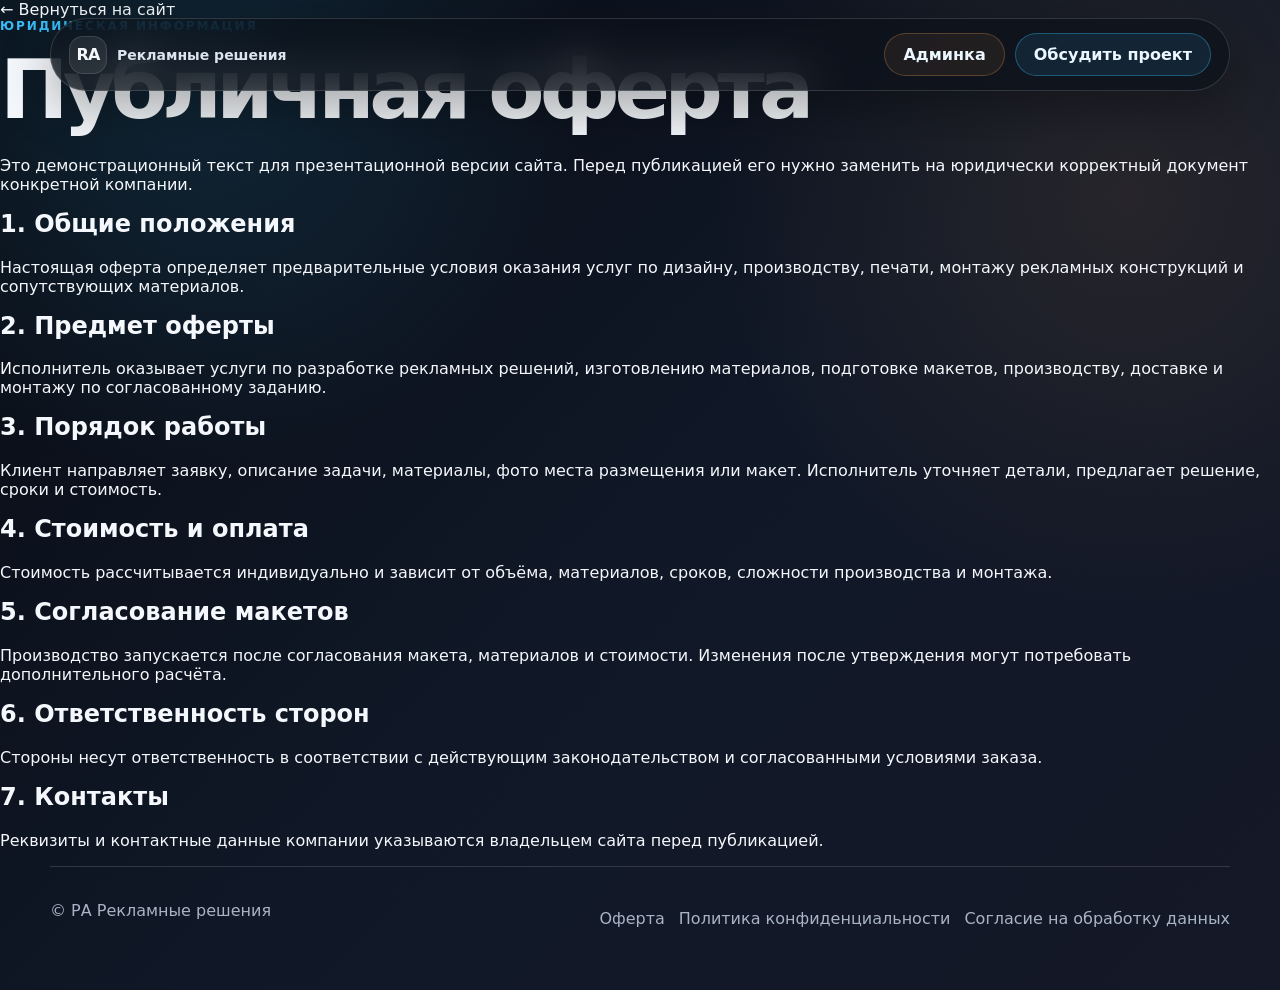
<file: offer.html>
<!DOCTYPE html>
<html lang="ru">
<head>
  <meta charset="UTF-8" />
  <meta name="viewport" content="width=device-width, initial-scale=1.0" />
  <title>Оферта — РА Рекламные решения</title>
  <meta name="description" content="Демонстрационная страница оферты для сайта РА Рекламные решения." />

  <link rel="stylesheet" href="css/style.css" />
</head>
<body>
  <header class="site-header">
    <a class="logo" href="index.html" aria-label="РА Рекламные решения">
      <span class="logo-mark">RA</span>
      <span class="logo-text">Рекламные решения</span>
    </a>

    <div class="header-actions">
      <a class="header-admin" href="admin.html">Админка</a>
      <a class="header-cta" href="index.html#brief">Обсудить проект</a>
    </div>
  </header>

  <main class="legal-page">
    <section class="legal-card reveal visible">
      <a class="back-link" href="index.html">← Вернуться на сайт</a>

      <p class="eyebrow">Юридическая информация</p>
      <h1>Публичная оферта</h1>
      <p class="legal-note">
        Это демонстрационный текст для презентационной версии сайта. Перед публикацией его нужно заменить на юридически корректный документ конкретной компании.
      </p>

      <div class="legal-content">
        <h2>1. Общие положения</h2>
        <p>
          Настоящая оферта определяет предварительные условия оказания услуг по дизайну, производству,
          печати, монтажу рекламных конструкций и сопутствующих материалов.
        </p>

        <h2>2. Предмет оферты</h2>
        <p>
          Исполнитель оказывает услуги по разработке рекламных решений, изготовлению материалов,
          подготовке макетов, производству, доставке и монтажу по согласованному заданию.
        </p>

        <h2>3. Порядок работы</h2>
        <p>
          Клиент направляет заявку, описание задачи, материалы, фото места размещения или макет.
          Исполнитель уточняет детали, предлагает решение, сроки и стоимость.
        </p>

        <h2>4. Стоимость и оплата</h2>
        <p>
          Стоимость рассчитывается индивидуально и зависит от объёма, материалов, сроков,
          сложности производства и монтажа.
        </p>

        <h2>5. Согласование макетов</h2>
        <p>
          Производство запускается после согласования макета, материалов и стоимости.
          Изменения после утверждения могут потребовать дополнительного расчёта.
        </p>

        <h2>6. Ответственность сторон</h2>
        <p>
          Стороны несут ответственность в соответствии с действующим законодательством и согласованными условиями заказа.
        </p>

        <h2>7. Контакты</h2>
        <p>
          Реквизиты и контактные данные компании указываются владельцем сайта перед публикацией.
        </p>
      </div>
    </section>
  </main>

  <footer class="site-footer">
    <p>© РА Рекламные решения</p>
    <div class="footer-links">
      <a href="offer.html">Оферта</a>
      <a href="privacy.html">Политика конфиденциальности</a>
      <a href="consent.html">Согласие на обработку данных</a>
    </div>
  </footer>
</body>
</html>
</file>
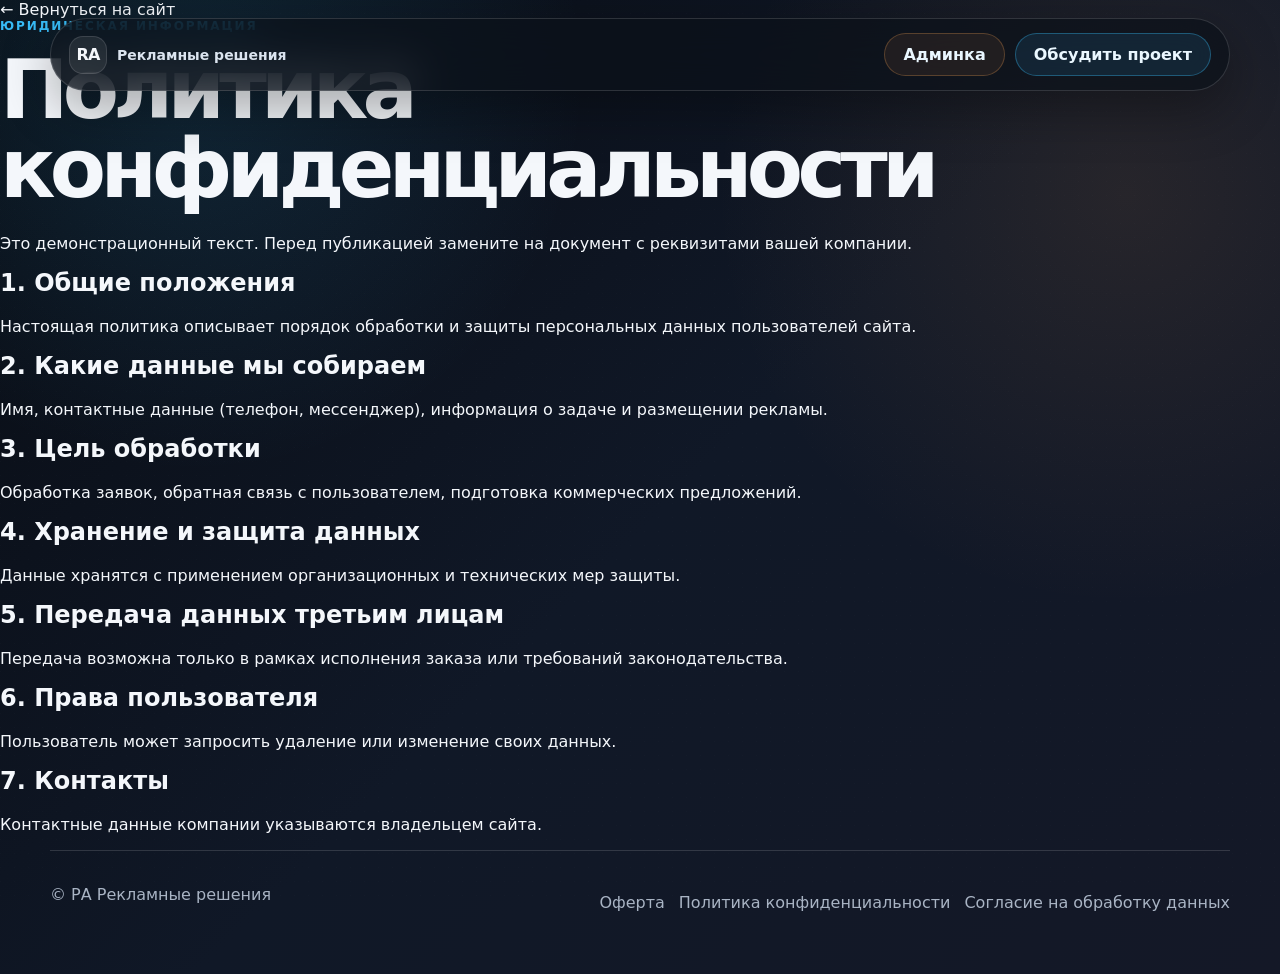
<file: privacy.html>
<!DOCTYPE html>
<html lang="ru">
<head>
  <meta charset="UTF-8" />
  <meta name="viewport" content="width=device-width, initial-scale=1.0" />
  <title>Политика конфиденциальности — РА Рекламные решения</title>
  <meta name="description" content="Политика конфиденциальности сайта рекламного агентства." />

  <link rel="stylesheet" href="css/style.css" />
</head>
<body>
  <header class="site-header">
    <a class="logo" href="index.html" aria-label="РА Рекламные решения">
      <span class="logo-mark">RA</span>
      <span class="logo-text">Рекламные решения</span>
    </a>

    <div class="header-actions">
      <a class="header-admin" href="admin.html">Админка</a>
      <a class="header-cta" href="index.html#brief">Обсудить проект</a>
    </div>
  </header>

  <main class="legal-page">
    <section class="legal-card reveal visible">
      <a class="back-link" href="index.html">← Вернуться на сайт</a>

      <p class="eyebrow">Юридическая информация</p>
      <h1>Политика конфиденциальности</h1>
      <p class="legal-note">
        Это демонстрационный текст. Перед публикацией замените на документ с реквизитами вашей компании.
      </p>

      <div class="legal-content">
        <h2>1. Общие положения</h2>
        <p>
          Настоящая политика описывает порядок обработки и защиты персональных данных пользователей сайта.
        </p>

        <h2>2. Какие данные мы собираем</h2>
        <p>
          Имя, контактные данные (телефон, мессенджер), информация о задаче и размещении рекламы.
        </p>

        <h2>3. Цель обработки</h2>
        <p>
          Обработка заявок, обратная связь с пользователем, подготовка коммерческих предложений.
        </p>

        <h2>4. Хранение и защита данных</h2>
        <p>
          Данные хранятся с применением организационных и технических мер защиты.
        </p>

        <h2>5. Передача данных третьим лицам</h2>
        <p>
          Передача возможна только в рамках исполнения заказа или требований законодательства.
        </p>

        <h2>6. Права пользователя</h2>
        <p>
          Пользователь может запросить удаление или изменение своих данных.
        </p>

        <h2>7. Контакты</h2>
        <p>
          Контактные данные компании указываются владельцем сайта.
        </p>
      </div>
    </section>
  </main>

  <footer class="site-footer">
    <p>© РА Рекламные решения</p>
    <div class="footer-links">
      <a href="offer.html">Оферта</a>
      <a href="privacy.html">Политика конфиденциальности</a>
      <a href="consent.html">Согласие на обработку данных</a>
    </div>
  </footer>
</body>
</html>
</file>
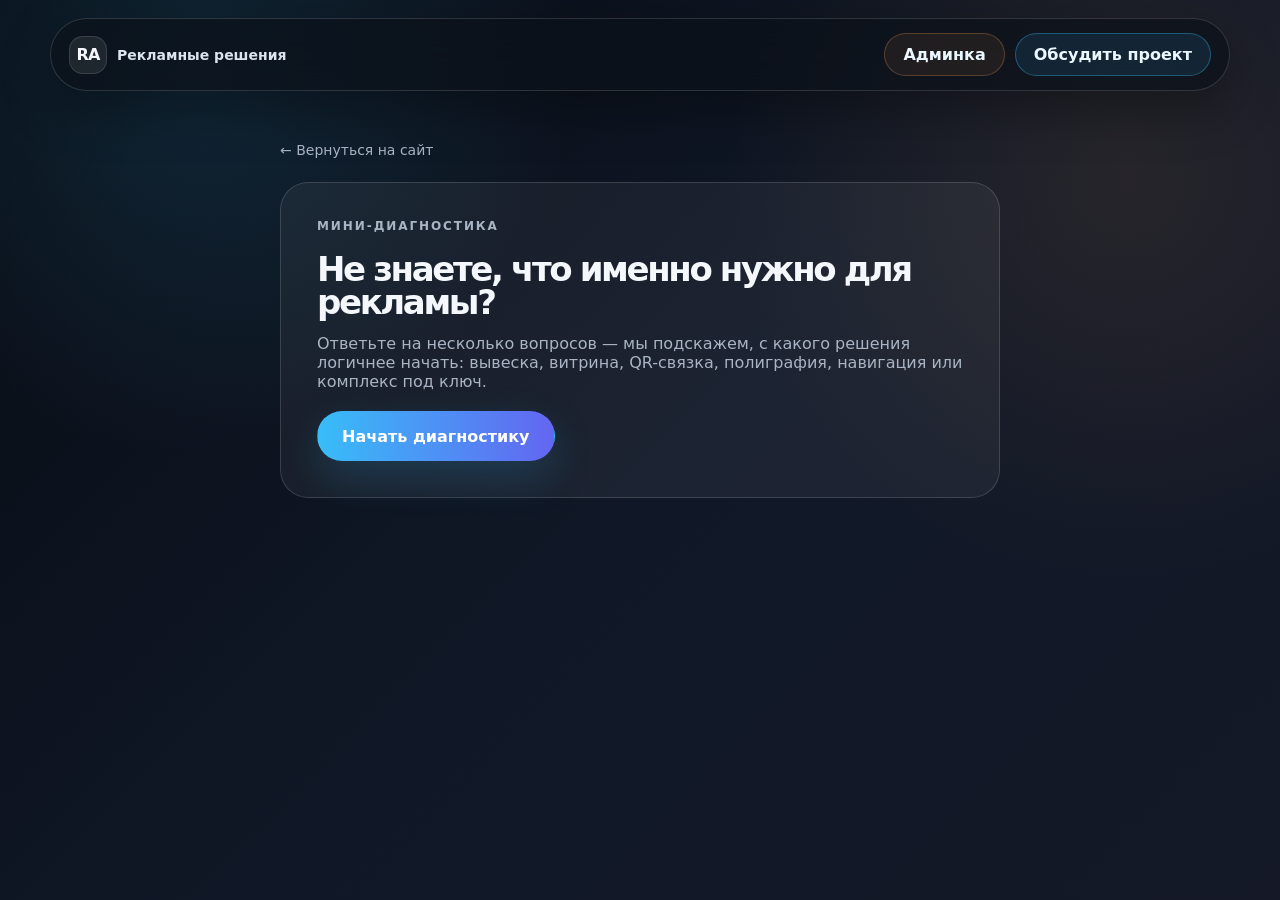
<file: quiz.html>
<!DOCTYPE html>
<html lang="ru">
<head>
  <meta charset="UTF-8" />
  <meta name="viewport" content="width=device-width, initial-scale=1.0" />
  <title>Квиз — РА Рекламные решения</title>
  <meta name="description" content="Мини-диагностика для выбора рекламного решения: фасад, витрина, полиграфия, навигация, наружная реклама или комплекс под ключ." />

  <link rel="stylesheet" href="css/style.css" />
  <link rel="stylesheet" href="css/quiz.css" />
</head>
<body class="quiz-body">
  <header class="site-header quiz-header">
    <a class="logo" href="index.html" aria-label="РА Рекламные решения">
      <span class="logo-mark">RA</span>
      <span class="logo-text">Рекламные решения</span>
    </a>

    <div class="header-actions">
      <a class="header-admin" href="admin.html">Админка</a>
      <a class="header-cta" href="index.html#brief">Обсудить проект</a>
    </div>
  </header>

  <main class="quiz-page">
    <section class="quiz-shell reveal visible">
      <a class="back-link" href="index.html">← Вернуться на сайт</a>

      <div class="quiz-intro" id="quiz-intro">
        <p class="eyebrow">Мини-диагностика</p>
        <h1>Не знаете, что именно нужно для рекламы?</h1>
        <p>
          Ответьте на несколько вопросов — мы подскажем, с какого решения логичнее начать:
          вывеска, витрина, QR-связка, полиграфия, навигация или комплекс под ключ.
        </p>
        <button class="btn btn-primary" id="start-quiz" type="button">Начать диагностику</button>
      </div>

      <div class="quiz-card hidden" id="quiz-card">
        <div class="quiz-progress">
          <span id="quiz-step-text">Вопрос 1 из 4</span>
          <div class="progress-bar">
            <div class="progress-fill" id="progress-fill"></div>
          </div>
        </div>

        <div id="quiz-content"></div>
      </div>

      <div class="quiz-result hidden" id="quiz-result">
        <p class="eyebrow">Предварительная рекомендация</p>
        <h2 id="result-title">Начать с разбора задачи</h2>
        <p id="result-text"></p>

        <div class="result-list" id="result-list"></div>

        <div class="quiz-actions">
          <a href="index.html#brief" class="btn btn-primary">Получить расчёт</a>
          <button type="button" class="btn btn-secondary" id="restart-quiz">Пройти ещё раз</button>
        </div>

        <p class="quiz-note">
          Это демо-диагностика. Финальное решение зависит от места размещения, сроков, бюджета и материалов.
        </p>
      </div>
    </section>
  </main>

  <script type="module" src="js/quiz.js"></script>
</body>
</html>
</file>
<file: css/style.css>
:root {
  --bg: #0b1018;
  --bg-soft: #111827;
  --panel: rgba(255, 255, 255, 0.065);
  --panel-strong: rgba(255, 255, 255, 0.1);
  --text: #f4f7fb;
  --muted: #a9b4c4;
  --line: rgba(255, 255, 255, 0.14);
  --blue: #38bdf8;
  --deep-blue: #155e75;
  --copper: #c78346;
  --violet: #6366f1;
  --danger: #fb7185;
  --radius-lg: 32px;
  --radius-md: 22px;
  --shadow: 0 28px 80px rgba(0, 0, 0, 0.34);
}

* {
  box-sizing: border-box;
}

html {
  scroll-behavior: smooth;
}

body {
  margin: 0;
  font-family: Inter, Manrope, system-ui, -apple-system, BlinkMacSystemFont, "Segoe UI", sans-serif;
  color: var(--text);
  background:
    radial-gradient(circle at 15% 8%, rgba(56, 189, 248, 0.13), transparent 28%),
    radial-gradient(circle at 88% 20%, rgba(199, 131, 70, 0.12), transparent 30%),
    linear-gradient(135deg, #080c13 0%, #101827 52%, #141827 100%);
  overflow-x: hidden;
}

body::before {
  content: "";
  position: fixed;
  inset: 0;
  pointer-events: none;
  opacity: 0.045;
  z-index: -1;
  background-image: linear-gradient(45deg, rgba(255, 255, 255, 0.35) 1px, transparent 1px);
  background-size: 14px 14px;
}

a {
  color: inherit;
  text-decoration: none;
}

img {
  display: block;
  max-width: 100%;
}

button,
input,
textarea,
select {
  font: inherit;
}

.site-header {
  position: fixed;
  top: 18px;
  left: 50%;
  transform: translateX(-50%);
  width: min(1180px, calc(100% - 32px));
  z-index: 50;
  display: flex;
  align-items: center;
  justify-content: space-between;
  gap: 22px;
  padding: 14px 18px;
  border: 1px solid var(--line);
  border-radius: 999px;
  background: rgba(12, 17, 26, 0.72);
  backdrop-filter: blur(22px);
  box-shadow: 0 18px 52px rgba(0, 0, 0, 0.32);
}

.logo {
  display: inline-flex;
  align-items: center;
  gap: 10px;
  min-width: max-content;
  font-weight: 800;
}

.logo-mark {
  display: inline-flex;
  align-items: center;
  justify-content: center;
  width: 38px;
  height: 38px;
  border-radius: 14px;
  background: rgba(255, 255, 255, 0.08);
  border: 1px solid rgba(255, 255, 255, 0.12);
  letter-spacing: -0.06em;
  transition: background 0.45s ease 0.25s, box-shadow 0.45s ease 0.25s, color 0.45s ease 0.25s;
}

.logo-text {
  color: #dbe4ef;
  font-size: 14px;
}

.logo:hover .logo-mark {
  color: transparent;
  background:
    linear-gradient(90deg, var(--blue), var(--copper), var(--blue));
  background-size: 220% auto;
  -webkit-background-clip: text;
  -webkit-text-fill-color: transparent;
  box-shadow: 0 0 26px rgba(56, 189, 248, 0.14);
  animation: logoGlow 1.5s linear infinite;
}

@keyframes logoGlow {
  to { background-position: 220% center; }
}

.nav {
  display: flex;
  align-items: center;
  justify-content: center;
  gap: 18px;
  color: #c7d0dd;
  font-size: 14px;
  font-weight: 650;
}

.nav a {
  opacity: 0.88;
  transition: color 0.2s ease, opacity 0.2s ease;
}

.nav a:hover {
  color: var(--blue);
  opacity: 1;
}

.header-actions {
  display: flex;
  align-items: center;
  gap: 10px;
}

.header-cta,
.header-admin {
  min-width: max-content;
  border-radius: 999px;
  border: 1px solid rgba(56, 189, 248, 0.35);
  background: rgba(56, 189, 248, 0.1);
  padding: 11px 18px;
  font-weight: 800;
  color: #eaf7ff;
  transition: transform 0.25s ease, background 0.25s ease, border-color 0.25s ease;
}

.header-admin {
  border-color: rgba(199, 131, 70, 0.34);
  background: rgba(199, 131, 70, 0.1);
}

.header-cta:hover,
.header-admin:hover {
  transform: translateY(-2px);
  border-color: rgba(255, 255, 255, 0.32);
}

.burger {
  display: none;
  width: 44px;
  height: 44px;
  border: 1px solid var(--line);
  border-radius: 14px;
  background: rgba(255, 255, 255, 0.06);
  color: var(--text);
  cursor: pointer;
}

.burger span {
  display: block;
  width: 18px;
  height: 2px;
  margin: 4px auto;
  background: var(--text);
  border-radius: 10px;
}

.hero {
  position: relative;
  min-height: 100vh;
  display: flex;
  align-items: center;
  padding: 150px 40px 90px;
  overflow: hidden;
}

.hero::before {
  content: "";
  position: absolute;
  inset: -3%;
  background:
    linear-gradient(90deg, rgba(8, 12, 19, 0.95), rgba(8, 12, 19, 0.56), rgba(8, 12, 19, 0.88)),
    url("../images/1-salon-main-after.jpg") left center / 44% auto no-repeat,
    url("../images/2-restaurant-main-after.jpg") center center / 42% auto no-repeat,
    url("../images/3-bakery-main-after.jpg") right center / 44% auto no-repeat;
  opacity: 0.34;
  filter: blur(9px) brightness(0.62) saturate(0.92);
  transform: scale(1.04);
}

.hero::after {
  content: "";
  position: absolute;
  inset: 0;
  background:
    radial-gradient(circle at 20% 30%, rgba(56, 189, 248, 0.16), transparent 30%),
    radial-gradient(circle at 75% 60%, rgba(199, 131, 70, 0.14), transparent 28%),
    linear-gradient(135deg, rgba(8, 12, 19, 0.88), rgba(17, 24, 39, 0.84));
}

.hero-content {
  position: relative;
  z-index: 2;
  width: min(760px, 100%);
}

.eyebrow {
  margin: 0 0 18px;
  color: var(--blue);
  font-size: 12px;
  font-weight: 900;
  letter-spacing: 0.16em;
  text-transform: uppercase;
}

h1,
h2,
h3,
p {
  margin-top: 0;
}

h1 {
  margin-bottom: 26px;
  font-size: clamp(44px, 6.4vw, 92px);
  line-height: 0.96;
  letter-spacing: -0.07em;
}

h1 span,
.gradient-text {
  background: linear-gradient(90deg, var(--blue), var(--copper));
  -webkit-background-clip: text;
  -webkit-text-fill-color: transparent;
}

.hero-subtitle {
  max-width: 660px;
  margin-bottom: 18px;
  color: #d5deea;
  font-size: clamp(18px, 2vw, 22px);
  line-height: 1.56;
}

.hero-note {
  max-width: 640px;
  margin-bottom: 0;
  padding-left: 16px;
  border-left: 2px solid var(--copper);
  color: var(--muted);
  font-size: 17px;
  line-height: 1.55;
}

.hero-actions {
  display: flex;
  flex-wrap: wrap;
  gap: 12px;
  margin-top: 34px;
}

.btn {
  display: inline-flex;
  align-items: center;
  justify-content: center;
  min-height: 50px;
  padding: 0 24px;
  border: 1px solid transparent;
  border-radius: 999px;
  cursor: pointer;
  font-weight: 900;
  transition: transform 0.25s ease, box-shadow 0.25s ease, border-color 0.25s ease, background 0.25s ease;
}

.btn:hover {
  transform: translateY(-2px);
}

.btn-primary {
  color: white;
  background: linear-gradient(90deg, var(--blue), var(--violet));
  box-shadow: 0 16px 42px rgba(56, 189, 248, 0.18);
}

.btn-primary:hover {
  box-shadow: 0 20px 52px rgba(199, 131, 70, 0.22);
}

.btn-secondary {
  color: var(--text);
  border-color: var(--line);
  background: rgba(255, 255, 255, 0.055);
}

.section {
  width: min(1180px, calc(100% - 32px));
  margin: 0 auto;
  padding: 96px 0;
}

.section-head {
  max-width: 820px;
  margin-bottom: 36px;
}

.section h2 {
  margin-bottom: 18px;
  font-size: clamp(32px, 4.2vw, 58px);
  line-height: 1.03;
  letter-spacing: -0.05em;
}

.section-head p,
.quiz-preview p,
.brief-card p,
.final-section p {
  color: var(--muted);
  font-size: 18px;
  line-height: 1.62;
}

.pain-grid,
.service-grid,
.why-grid,
.process-grid,
.reviews-grid {
  display: grid;
  grid-template-columns: repeat(3, 1fr);
  gap: 16px;
}

.pain-grid article,
.service-grid article,
.why-grid article,
.process-grid article,
.review-card,
.quiz-preview,
.brief-card {
  border: 1px solid var(--line);
  border-radius: var(--radius-md);
  background: linear-gradient(145deg, rgba(255, 255, 255, 0.085), rgba(255, 255, 255, 0.035));
  box-shadow: 0 20px 58px rgba(0, 0, 0, 0.2);
}

.pain-grid article,
.why-grid article {
  padding: 24px;
  min-height: 124px;
  display: flex;
  align-items: flex-end;
  color: #e7edf5;
  font-size: 18px;
  font-weight: 800;
  line-height: 1.28;
}

.service-grid article {
  padding: 26px;
}

.service-grid h3,
.process-grid h3 {
  margin-bottom: 10px;
  font-size: 22px;
}

.service-grid p,
.review-card p {
  margin: 0;
  color: var(--muted);
  line-height: 1.58;
}

.quiz-preview,
.brief-card {
  display: flex;
  align-items: center;
  justify-content: space-between;
  gap: 28px;
  padding: 34px;
}

.process-grid article {
  padding: 26px;
}

.process-grid span {
  display: inline-block;
  margin-bottom: 28px;
  color: var(--copper);
  font-size: 14px;
  font-weight: 950;
}

.reviews-grid {
  grid-template-columns: repeat(3, 1fr);
}

.review-card {
  padding: 26px;
}

.review-card strong {
  display: block;
  margin-top: 18px;
  color: var(--text);
}

.faq-list {
  display: grid;
  gap: 12px;
}

.faq-item {
  overflow: hidden;
  border: 1px solid var(--line);
  border-radius: 20px;
  background: rgba(255, 255, 255, 0.055);
}

.faq-item summary {
  position: relative;
  display: flex;
  align-items: center;
  justify-content: space-between;
  gap: 16px;
  padding: 20px 22px;
  cursor: pointer;
  font-weight: 850;
  list-style: none;
}

.faq-item summary::-webkit-details-marker {
  display: none;
}

.faq-item summary::after {
  content: "+";
  flex: 0 0 auto;
  width: 28px;
  height: 28px;
  border: 1px solid var(--line);
  border-radius: 50%;
  display: grid;
  place-items: center;
  color: var(--blue);
}

.faq-item[open] summary::after {
  content: "–";
}

.faq-item p {
  margin: 0;
  padding: 0 22px 22px;
  color: var(--muted);
  line-height: 1.62;
}

.brief-form {
  display: grid;
  gap: 12px;
  width: min(430px, 100%);
}

input,
textarea,
select {
  width: 100%;
  padding: 15px 16px;
  border: 1px solid var(--line);
  border-radius: 16px;
  outline: none;
  color: var(--text);
  background: rgba(255, 255, 255, 0.06);
}

textarea {
  min-height: 120px;
  resize: vertical;
}

input:focus,
textarea:focus,
select:focus {
  border-color: rgba(56, 189, 248, 0.55);
  box-shadow: 0 0 0 4px rgba(56, 189, 248, 0.08);
}

.form-note {
  margin: 0;
  color: var(--muted);
  font-size: 13px;
}

.final-section {
  width: min(900px, calc(100% - 32px));
  margin: 0 auto;
  padding: 120px 0;
  text-align: center;
}

.final-section h2 {
  margin-bottom: 20px;
  font-size: clamp(36px, 5vw, 72px);
  line-height: 1;
  letter-spacing: -0.06em;
}

.final-section p {
  max-width: 640px;
  margin: 0 auto 28px;
}

.site-footer {
  width: min(1180px, calc(100% - 32px));
  margin: 0 auto;
  padding: 34px 0 54px;
  display: flex;
  align-items: center;
  justify-content: space-between;
  gap: 18px;
  color: var(--muted);
  border-top: 1px solid var(--line);
}

.footer-links {
  display: flex;
  flex-wrap: wrap;
  justify-content: flex-end;
  gap: 14px;
}

.footer-links a:hover {
  color: var(--blue);
}

.reveal {
  opacity: 0;
  transform: translateY(22px);
  transition: opacity 0.75s ease, transform 0.75s ease;
}

.reveal.visible {
  opacity: 1;
  transform: translateY(0);
}

@media (max-width: 1060px) {
  .nav {
    display: none;
  }

  .burger {
    display: inline-block;
  }

  .site-header.menu-open .nav {
    position: absolute;
    top: calc(100% + 10px);
    left: 0;
    right: 0;
    display: grid;
    gap: 10px;
    padding: 18px;
    border: 1px solid var(--line);
    border-radius: 24px;
    background: rgba(12, 17, 26, 0.94);
    backdrop-filter: blur(18px);
  }

  .pain-grid,
  .service-grid,
  .why-grid,
  .process-grid,
  .reviews-grid {
    grid-template-columns: repeat(2, 1fr);
  }
}

@media (max-width: 760px) {
  .site-header {
    top: 10px;
    width: calc(100% - 20px);
    border-radius: 24px;
    padding: 10px;
  }

  .logo-text {
    display: none;
  }

  .header-actions {
    gap: 6px;
  }

  .header-admin {
    display: none;
  }

  .header-cta {
    padding: 10px 12px;
    font-size: 13px;
  }

  .hero {
    min-height: auto;
    padding: 130px 20px 74px;
  }

  .hero::before {
    background:
      linear-gradient(180deg, rgba(8, 12, 19, 0.92), rgba(8, 12, 19, 0.8)),
      url("../images/1-salon-main-after.jpg") center / cover no-repeat;
    opacity: 0.28;
  }

  h1 {
    font-size: clamp(42px, 13vw, 62px);
  }

  .hero-actions,
  .quiz-preview,
  .brief-card,
  .site-footer {
    align-items: stretch;
    flex-direction: column;
  }

  .section {
    padding: 70px 0;
  }

  .pain-grid,
  .service-grid,
  .why-grid,
  .process-grid,
  .reviews-grid {
    grid-template-columns: 1fr;
  }

  .quiz-preview,
  .brief-card {
    padding: 24px;
  }

  .footer-links {
    justify-content: flex-start;
  }
}
</file>
<file: css/cases.css>
.cases-container {
  display: grid;
  gap: 46px;
}

.case-card {
  position: relative;
  overflow: hidden;
  border: 1px solid var(--line);
  border-radius: var(--radius-lg);
  padding: 28px;
  background:
    radial-gradient(circle at 15% 0%, rgba(56, 189, 248, 0.08), transparent 32%),
    radial-gradient(circle at 92% 15%, rgba(199, 131, 70, 0.08), transparent 30%),
    linear-gradient(145deg, rgba(255, 255, 255, 0.08), rgba(255, 255, 255, 0.035));
  box-shadow: var(--shadow);
}

.case-card::before {
  content: "";
  position: absolute;
  inset: 0;
  pointer-events: none;
  opacity: 0.06;
  background-image: linear-gradient(45deg, rgba(255, 255, 255, 0.35) 1px, transparent 1px);
  background-size: 14px 14px;
}

.case-heading,
.before-after,
.case-extra-grid,
.case-accordion {
  position: relative;
  z-index: 1;
}

.case-heading {
  max-width: 980px;
  margin-bottom: 24px;
}

.case-heading p {
  margin: 0 0 14px;
  color: var(--blue);
  font-size: 12px;
  font-weight: 950;
  letter-spacing: 0.16em;
  text-transform: uppercase;
}

.case-heading h3 {
  margin: 0;
  font-size: clamp(28px, 4vw, 46px);
  line-height: 1.04;
  letter-spacing: -0.055em;
}

.before-after {
  --slider-position: 50%;
  width: 100%;
  height: clamp(340px, 52vw, 620px);
  overflow: hidden;
  border: 1px solid rgba(255, 255, 255, 0.14);
  border-radius: 26px;
  background: #10131a;
  box-shadow: 0 22px 70px rgba(0, 0, 0, 0.32);
  user-select: none;
}

.before-after img {
  width: 100%;
  height: 100%;
  object-fit: cover;
}

.after-img {
  position: absolute;
  inset: 0;
  z-index: 1;
}

.before-layer {
  position: absolute;
  inset: 0 auto 0 0;
  width: var(--slider-position);
  overflow: hidden;
  z-index: 2;
}

.before-img {
  width: 100%;
  height: 100%;
  max-width: none;
  object-fit: cover;
}

.ba-range {
  position: absolute;
  inset: 0;
  z-index: 8;
  width: 100%;
  height: 100%;
  margin: 0;
  opacity: 0;
  cursor: ew-resize;
}

.ba-line {
  position: absolute;
  top: 0;
  bottom: 0;
  left: var(--slider-position);
  z-index: 4;
  width: 2px;
  transform: translateX(-50%);
  background: rgba(255, 255, 255, 0.82);
  box-shadow:
    0 0 22px rgba(56, 189, 248, 0.36),
    0 0 34px rgba(199, 131, 70, 0.18);
}

.ba-handle {
  position: absolute;
  top: 50%;
  left: var(--slider-position);
  z-index: 5;
  width: 52px;
  height: 52px;
  transform: translate(-50%, -50%);
  display: grid;
  place-items: center;
  border: 1px solid rgba(255, 255, 255, 0.24);
  border-radius: 50%;
  color: #fff;
  background: rgba(10, 15, 24, 0.82);
  backdrop-filter: blur(14px);
  box-shadow: 0 14px 42px rgba(0, 0, 0, 0.3);
  font-weight: 900;
}

.ba-label {
  position: absolute;
  top: 18px;
  z-index: 6;
  padding: 8px 13px;
  border: 1px solid rgba(255, 255, 255, 0.16);
  border-radius: 999px;
  color: #edf5ff;
  background: rgba(10, 15, 24, 0.72);
  backdrop-filter: blur(12px);
  font-size: 13px;
  font-weight: 900;
}

.ba-before {
  left: 18px;
}

.ba-after {
  right: 18px;
}

.case-extra-grid {
  display: grid;
  grid-template-columns: repeat(2, 1fr);
  gap: 16px;
  margin-top: 16px;
}

.case-placeholder {
  position: relative;
  min-height: 220px;
  overflow: hidden;
  display: grid;
  place-items: center;
  border: 1px solid var(--line);
  border-radius: 24px;
  background:
    radial-gradient(circle at 20% 20%, rgba(56, 189, 248, 0.17), transparent 36%),
    radial-gradient(circle at 80% 78%, rgba(199, 131, 70, 0.16), transparent 36%),
    linear-gradient(135deg, #0f172a, #1b2536 55%, #2a2f45);
}

.case-placeholder::after {
  content: "";
  position: absolute;
  inset: 0;
  opacity: 0.07;
  background-image: linear-gradient(45deg, rgba(255, 255, 255, 0.35) 1px, transparent 1px);
  background-size: 13px 13px;
}

.placeholder-content {
  position: relative;
  z-index: 1;
  text-align: center;
  padding: 20px;
}

.placeholder-title {
  font-size: 18px;
  font-weight: 950;
  line-height: 1.25;
  background: linear-gradient(90deg, var(--blue), var(--copper));
  -webkit-background-clip: text;
  -webkit-text-fill-color: transparent;
}

.placeholder-subtitle {
  margin-top: 8px;
  color: var(--muted);
  font-size: 14px;
}

.case-accordion {
  display: grid;
  gap: 10px;
  margin-top: 20px;
}

.case-accordion-item {
  overflow: hidden;
  border: 1px solid var(--line);
  border-radius: 18px;
  background: rgba(255, 255, 255, 0.05);
}

.case-accordion-item summary {
  position: relative;
  display: flex;
  justify-content: space-between;
  align-items: center;
  gap: 16px;
  padding: 18px 20px;
  cursor: pointer;
  list-style: none;
  font-weight: 900;
}

.case-accordion-item summary::-webkit-details-marker {
  display: none;
}

.case-accordion-item summary::after {
  content: "+";
  flex: 0 0 auto;
  width: 28px;
  height: 28px;
  display: grid;
  place-items: center;
  border: 1px solid var(--line);
  border-radius: 50%;
  color: var(--blue);
  background: rgba(255, 255, 255, 0.04);
}

.case-accordion-item[open] summary::after {
  content: "–";
}

.case-accordion-item p {
  margin: 0;
  padding: 0 20px 20px;
  color: var(--muted);
  line-height: 1.62;
}

@media (max-width: 860px) {
  .case-card {
    padding: 20px;
    border-radius: 26px;
  }

  .before-after {
    height: clamp(280px, 72vw, 480px);
    border-radius: 22px;
  }

  .case-extra-grid {
    grid-template-columns: 1fr;
  }
}

@media (max-width: 520px) {
  .case-card {
    padding: 14px;
  }

  .case-heading h3 {
    font-size: 26px;
  }

  .before-after {
    height: 300px;
    border-radius: 18px;
  }

  .ba-handle {
    width: 42px;
    height: 42px;
  }

  .ba-label {
    top: 12px;
  }

  .ba-before {
    left: 12px;
  }

  .ba-after {
    right: 12px;
  }
}
</file>
<file: css/admin.css>
.admin-body {
  min-height: 100vh;
}

.admin-login {
  display: flex;
  justify-content: center;
  align-items: center;
  padding: 120px 20px;
}

.login-card {
  width: min(980px, 100%);
  border: 1px solid var(--line);
  border-radius: 32px;
  padding: 40px;
  background: rgba(255,255,255,0.05);
}

.login-lead {
  color: var(--muted);
  margin-bottom: 30px;
}

.login-grid {
  display: grid;
  grid-template-columns: repeat(2, 1fr);
  gap: 20px;
}

.login-box {
  border: 1px solid var(--line);
  border-radius: 22px;
  padding: 24px;
  background: rgba(255,255,255,0.04);
  display: flex;
  flex-direction: column;
  gap: 12px;
}

.login-badge {
  font-size: 12px;
  font-weight: 900;
  color: var(--blue);
}

.login-badge.owner {
  color: var(--copper);
}

.demo-creds {
  font-size: 14px;
  color: var(--muted);
  display: flex;
  flex-direction: column;
  gap: 4px;
}

.login-error {
  color: var(--danger);
  font-size: 13px;
}

.admin-panel {
  display: flex;
  min-height: 100vh;
}

.admin-sidebar {
  width: 260px;
  padding: 20px;
  border-right: 1px solid var(--line);
  background: rgba(255,255,255,0.04);
  display: flex;
  flex-direction: column;
  gap: 20px;
}

.admin-nav {
  display: flex;
  flex-direction: column;
  gap: 8px;
}

.admin-nav button {
  padding: 10px 14px;
  border-radius: 12px;
  border: 1px solid var(--line);
  background: transparent;
  color: var(--text);
  cursor: pointer;
}

.admin-nav button.active {
  background: rgba(56,189,248,0.15);
  border-color: var(--blue);
}

.admin-site-link {
  margin-top: auto;
  font-size: 14px;
  color: var(--muted);
}

.admin-content {
  flex: 1;
  padding: 30px;
}

.admin-topline {
  display: flex;
  justify-content: space-between;
  align-items: center;
  margin-bottom: 30px;
}

.admin-cards {
  display: grid;
  grid-template-columns: repeat(3, 1fr);
  gap: 16px;
  margin-bottom: 30px;
}

.admin-cards article {
  padding: 20px;
  border: 1px solid var(--line);
  border-radius: 18px;
  background: rgba(255,255,255,0.04);
}

.admin-cards span {
  font-size: 28px;
  font-weight: 900;
}

.admin-info-card {
  padding: 24px;
  border: 1px solid var(--line);
  border-radius: 18px;
  background: rgba(255,255,255,0.04);
}

.admin-section-head {
  display: flex;
  justify-content: space-between;
  align-items: center;
  margin-bottom: 20px;
}

.admin-list {
  display: grid;
  gap: 10px;
}

.admin-list article {
  padding: 14px;
  border: 1px solid var(--line);
  border-radius: 14px;
}

.request-list {
  display: grid;
  gap: 10px;
}

.request-list article {
  display: flex;
  justify-content: space-between;
  padding: 14px;
  border: 1px solid var(--line);
  border-radius: 14px;
}

.block-list {
  display: grid;
  gap: 10px;
}

.block-list article {
  display: flex;
  justify-content: space-between;
  padding: 14px;
  border: 1px solid var(--line);
  border-radius: 14px;
}

.hidden {
  display: none;
}

@media (max-width: 900px) {
  .login-grid {
    grid-template-columns: 1fr;
  }

  .admin-panel {
    flex-direction: column;
  }

  .admin-sidebar {
    width: 100%;
    flex-direction: row;
    overflow-x: auto;
  }

  .admin-content {
    padding: 20px;
  }

  .admin-cards {
    grid-template-columns: 1fr;
  }
}
</file>
<file: css/quiz.css>
.quiz-body {
    min-height: 100vh;
  }
  
  .quiz-header {
    position: fixed;
  }
  
  .quiz-page {
    padding: 140px 20px 80px;
    display: flex;
    justify-content: center;
  }
  
  .quiz-shell {
    width: min(720px, 100%);
  }
  
  .back-link {
    display: inline-block;
    margin-bottom: 24px;
    color: var(--muted);
    font-size: 14px;
  }
  
  .quiz-intro {
    border: 1px solid var(--line);
    border-radius: 28px;
    padding: 36px;
    background: rgba(255,255,255,0.05);
  }
  
  .quiz-intro h1 {
    font-size: 34px;
    margin-bottom: 16px;
  }
  
  .quiz-intro p {
    color: var(--muted);
    margin-bottom: 20px;
  }
  
  .quiz-card {
    border: 1px solid var(--line);
    border-radius: 28px;
    padding: 28px;
    background: rgba(255,255,255,0.05);
  }
  
  .quiz-progress {
    margin-bottom: 20px;
  }
  
  .progress-bar {
    height: 6px;
    background: rgba(255,255,255,0.08);
    border-radius: 999px;
    overflow: hidden;
    margin-top: 6px;
  }
  
  .progress-fill {
    height: 100%;
    width: 0%;
    background: linear-gradient(90deg, var(--blue), var(--copper));
    transition: width 0.3s ease;
  }
  
  .quiz-question {
    font-size: 22px;
    margin-bottom: 20px;
  }
  
  .quiz-options {
    display: grid;
    gap: 12px;
  }
  
  .quiz-option {
    padding: 14px 16px;
    border-radius: 16px;
    border: 1px solid var(--line);
    background: rgba(255,255,255,0.04);
    cursor: pointer;
    transition: all 0.2s ease;
  }
  
  .quiz-option:hover {
    border-color: var(--blue);
    transform: translateY(-1px);
  }
  
  .quiz-result {
    border: 1px solid var(--line);
    border-radius: 28px;
    padding: 32px;
    background: rgba(255,255,255,0.05);
  }
  
  .quiz-result h2 {
    margin-bottom: 12px;
  }
  
  .result-list {
    margin: 20px 0;
    display: grid;
    gap: 8px;
  }
  
  .result-list div {
    padding: 10px 14px;
    border-radius: 12px;
    background: rgba(255,255,255,0.06);
  }
  
  .quiz-actions {
    display: flex;
    gap: 10px;
    flex-wrap: wrap;
  }
  
  .quiz-note {
    margin-top: 18px;
    font-size: 13px;
    color: var(--muted);
  }
  
  .hidden {
    display: none;
  }
  
  @media (max-width: 600px) {
    .quiz-intro,
    .quiz-card,
    .quiz-result {
      padding: 20px;
    }
  
    .quiz-intro h1 {
      font-size: 26px;
    }
  }
</file>
